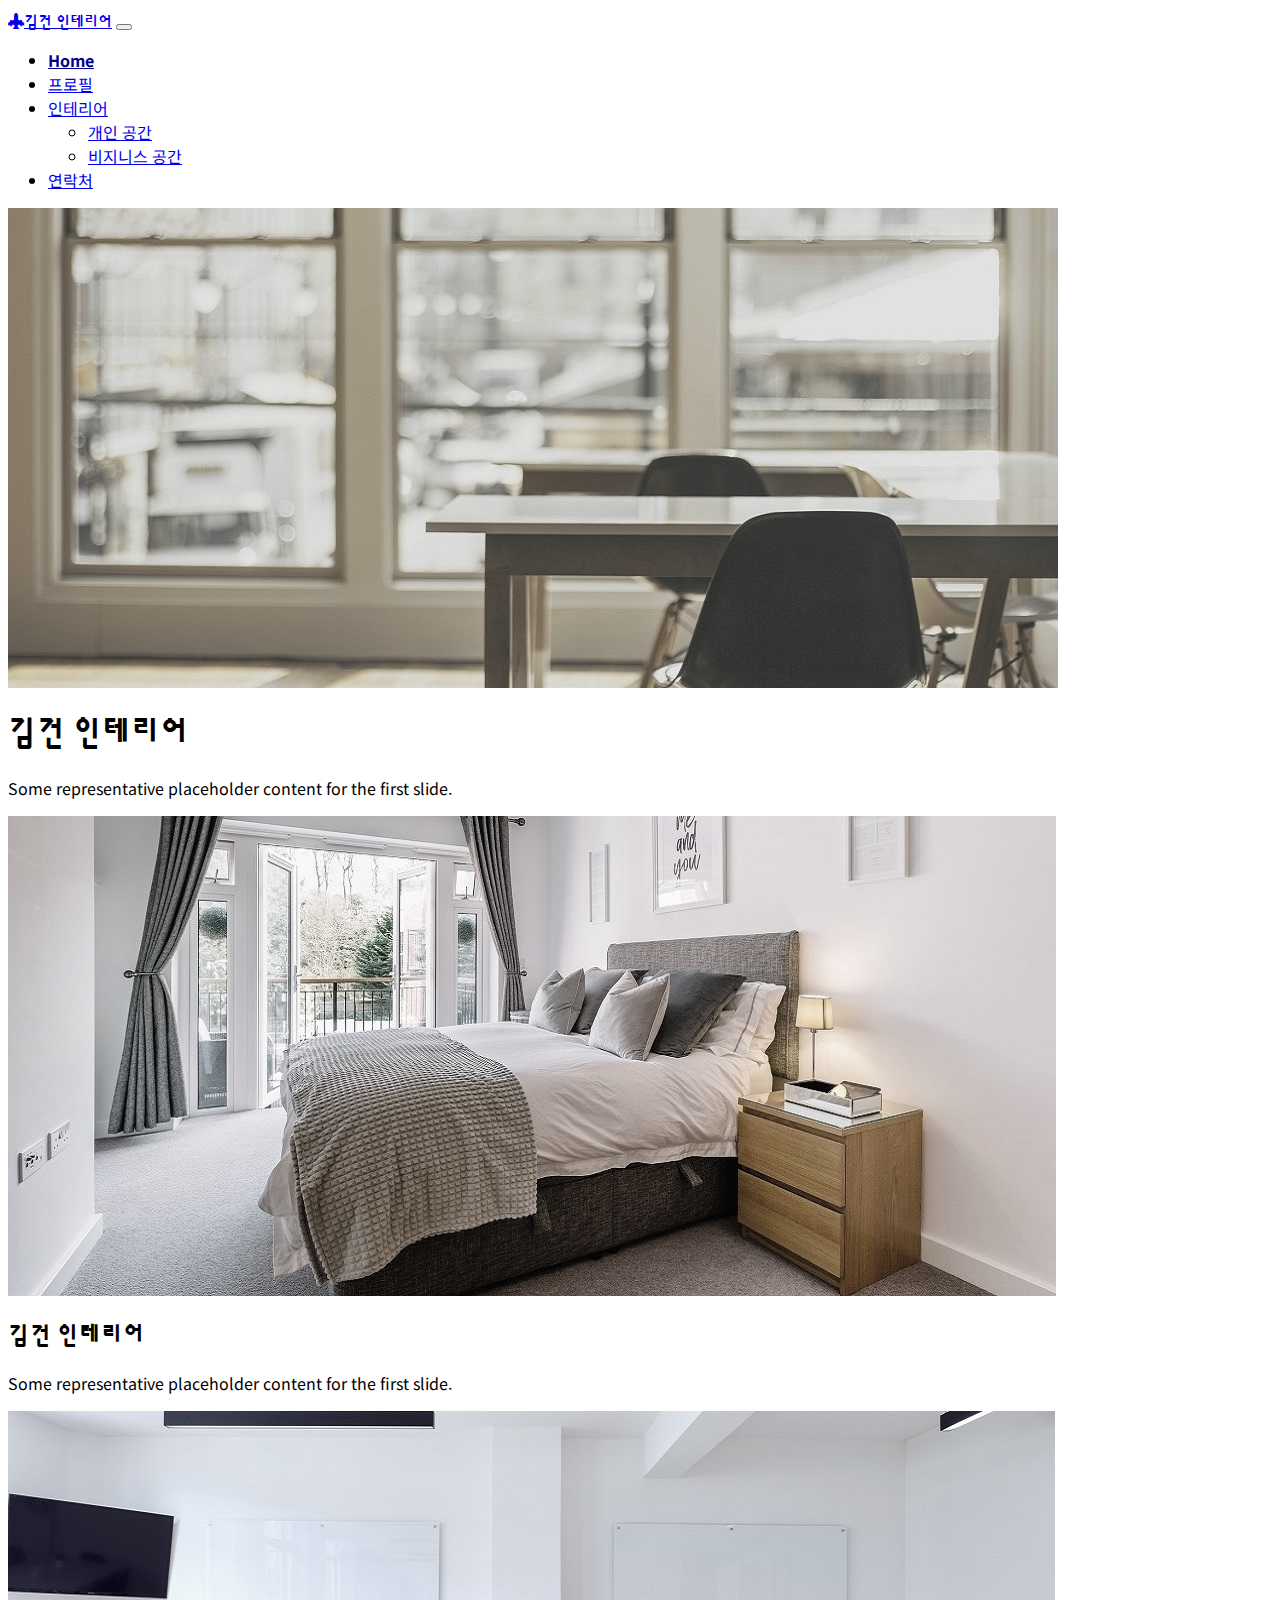
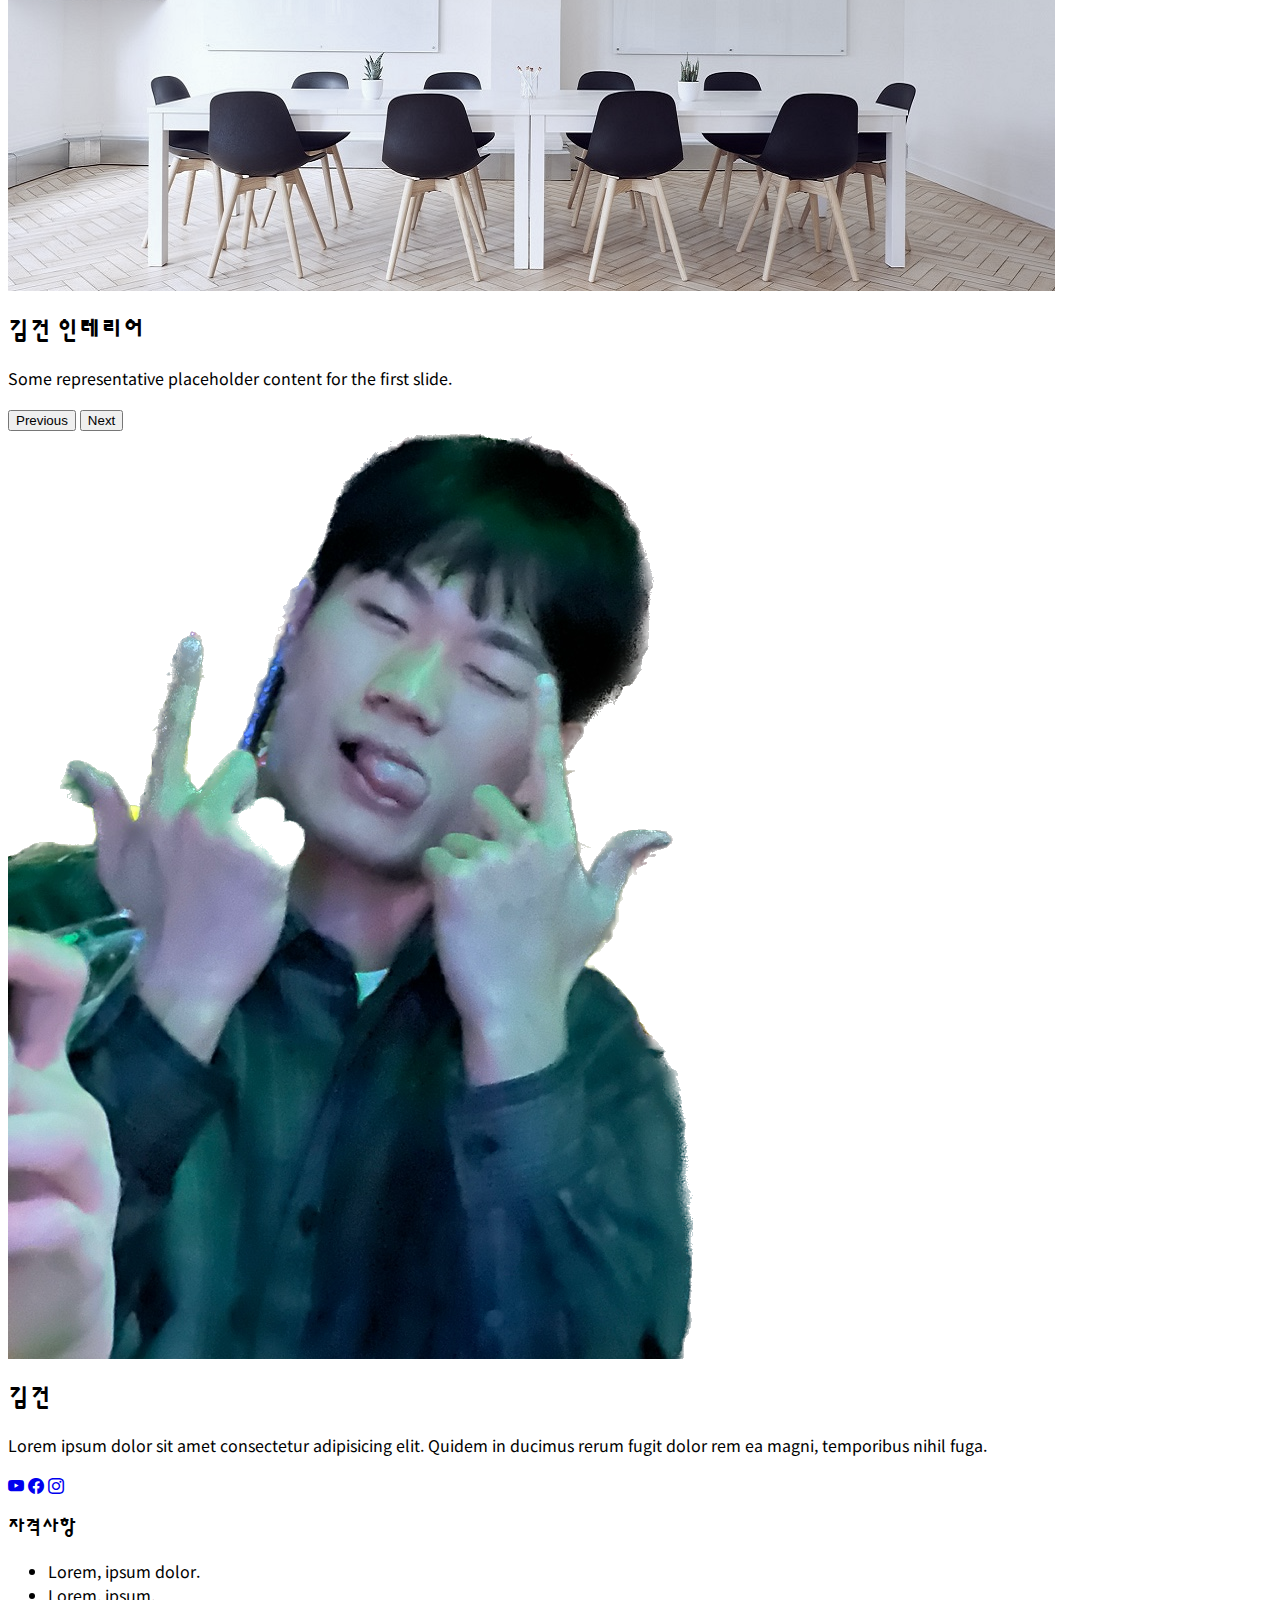
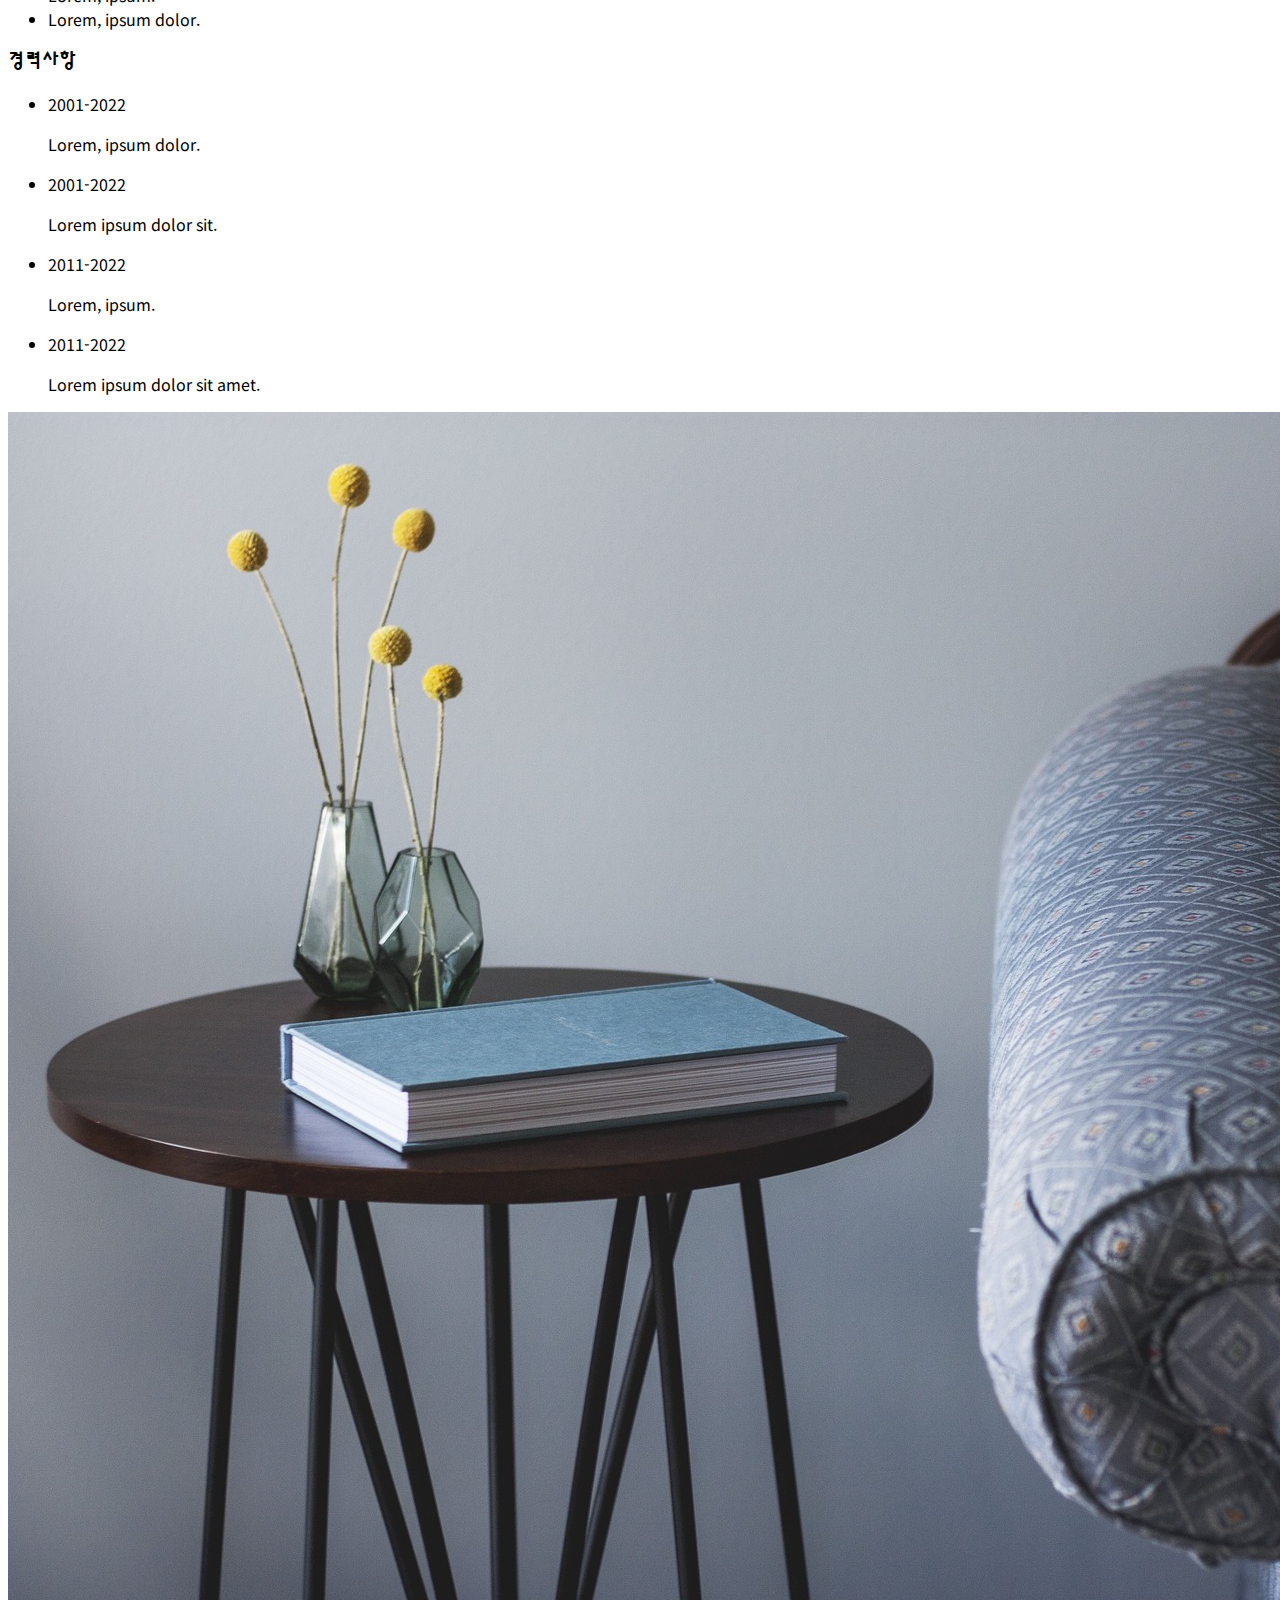
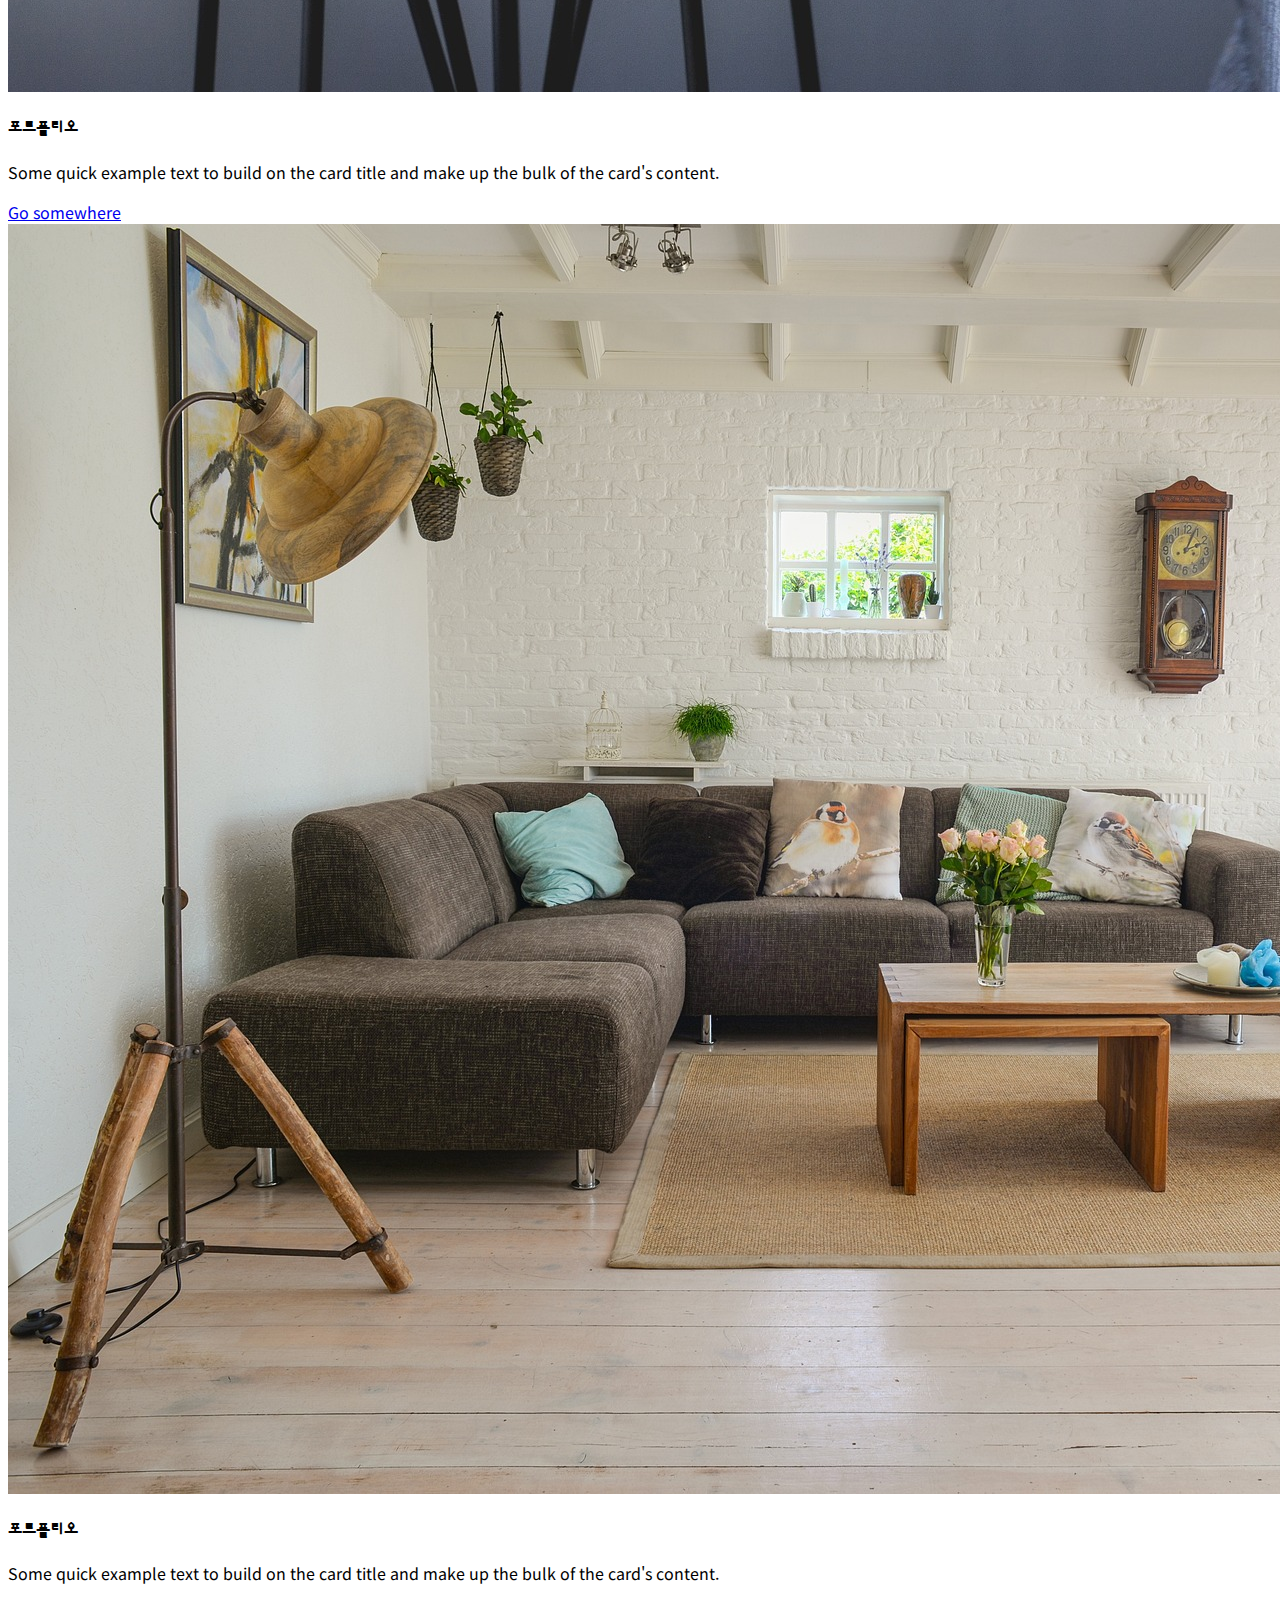
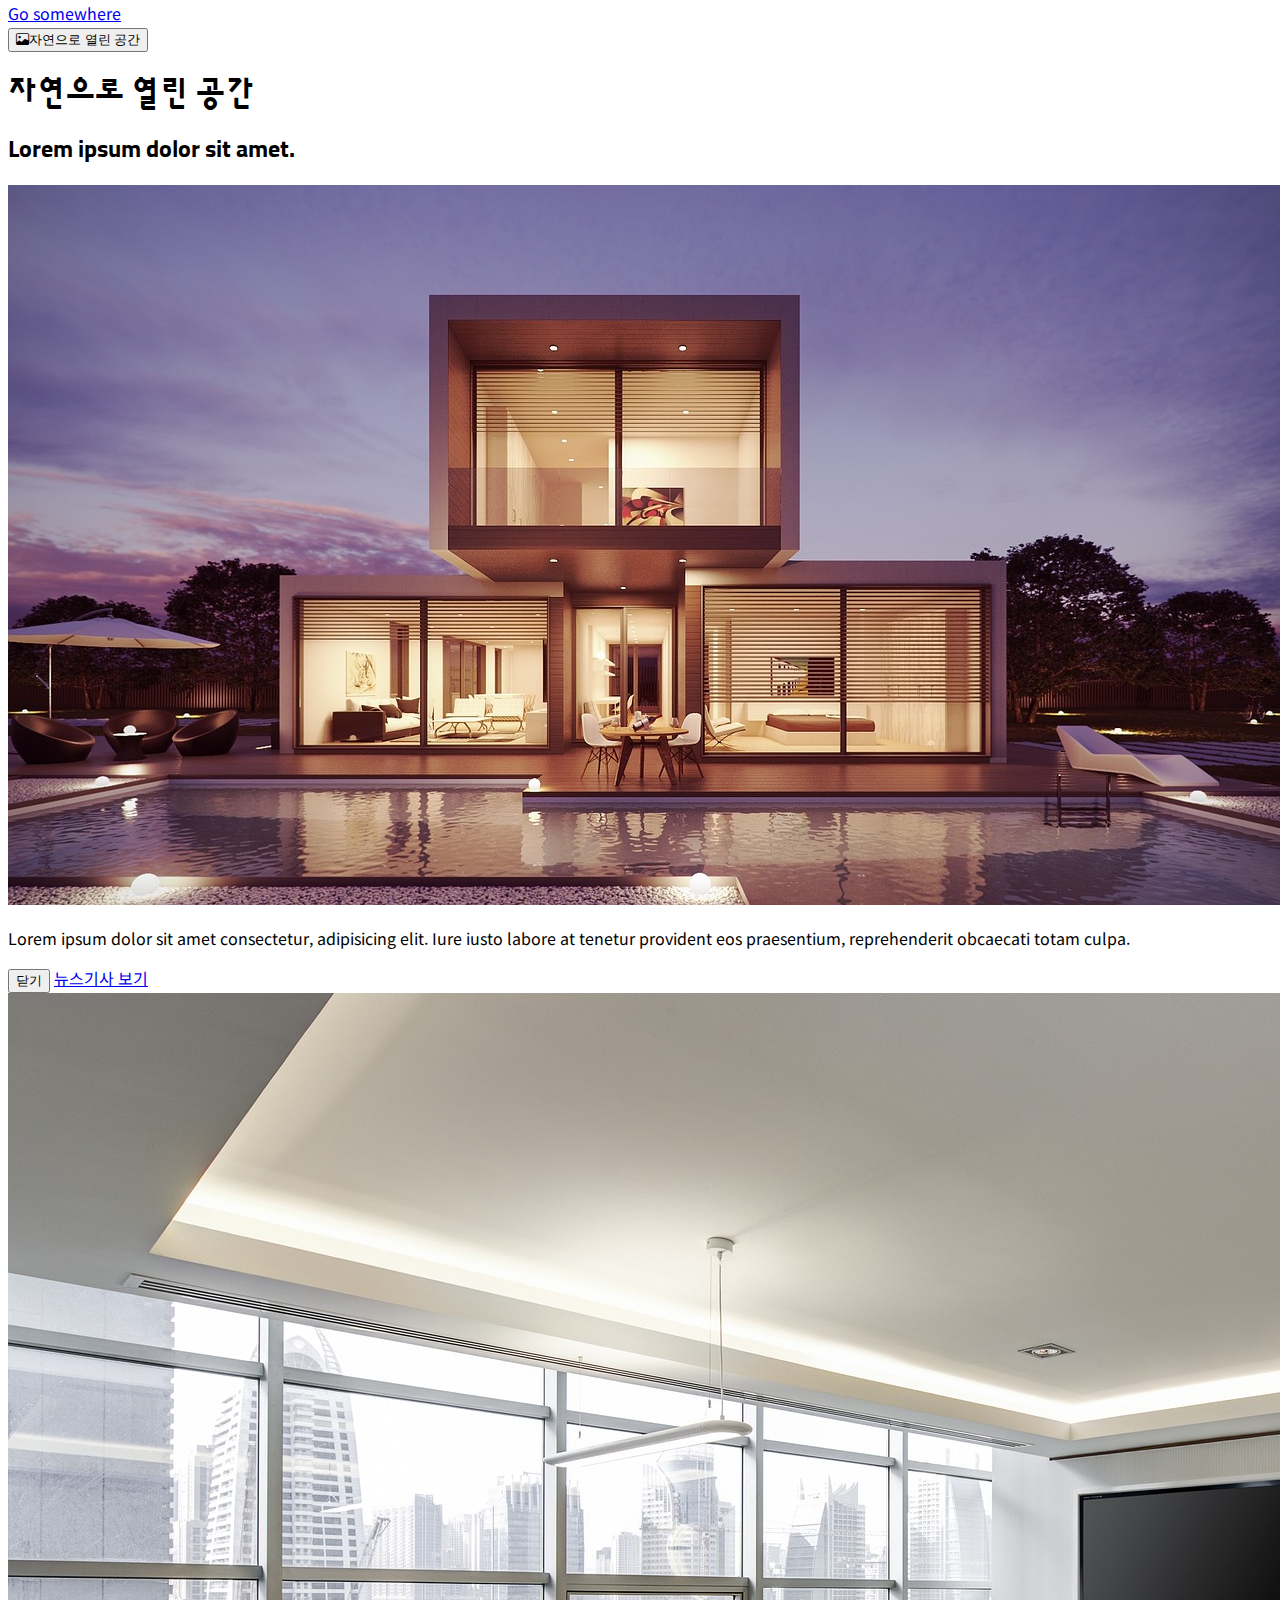
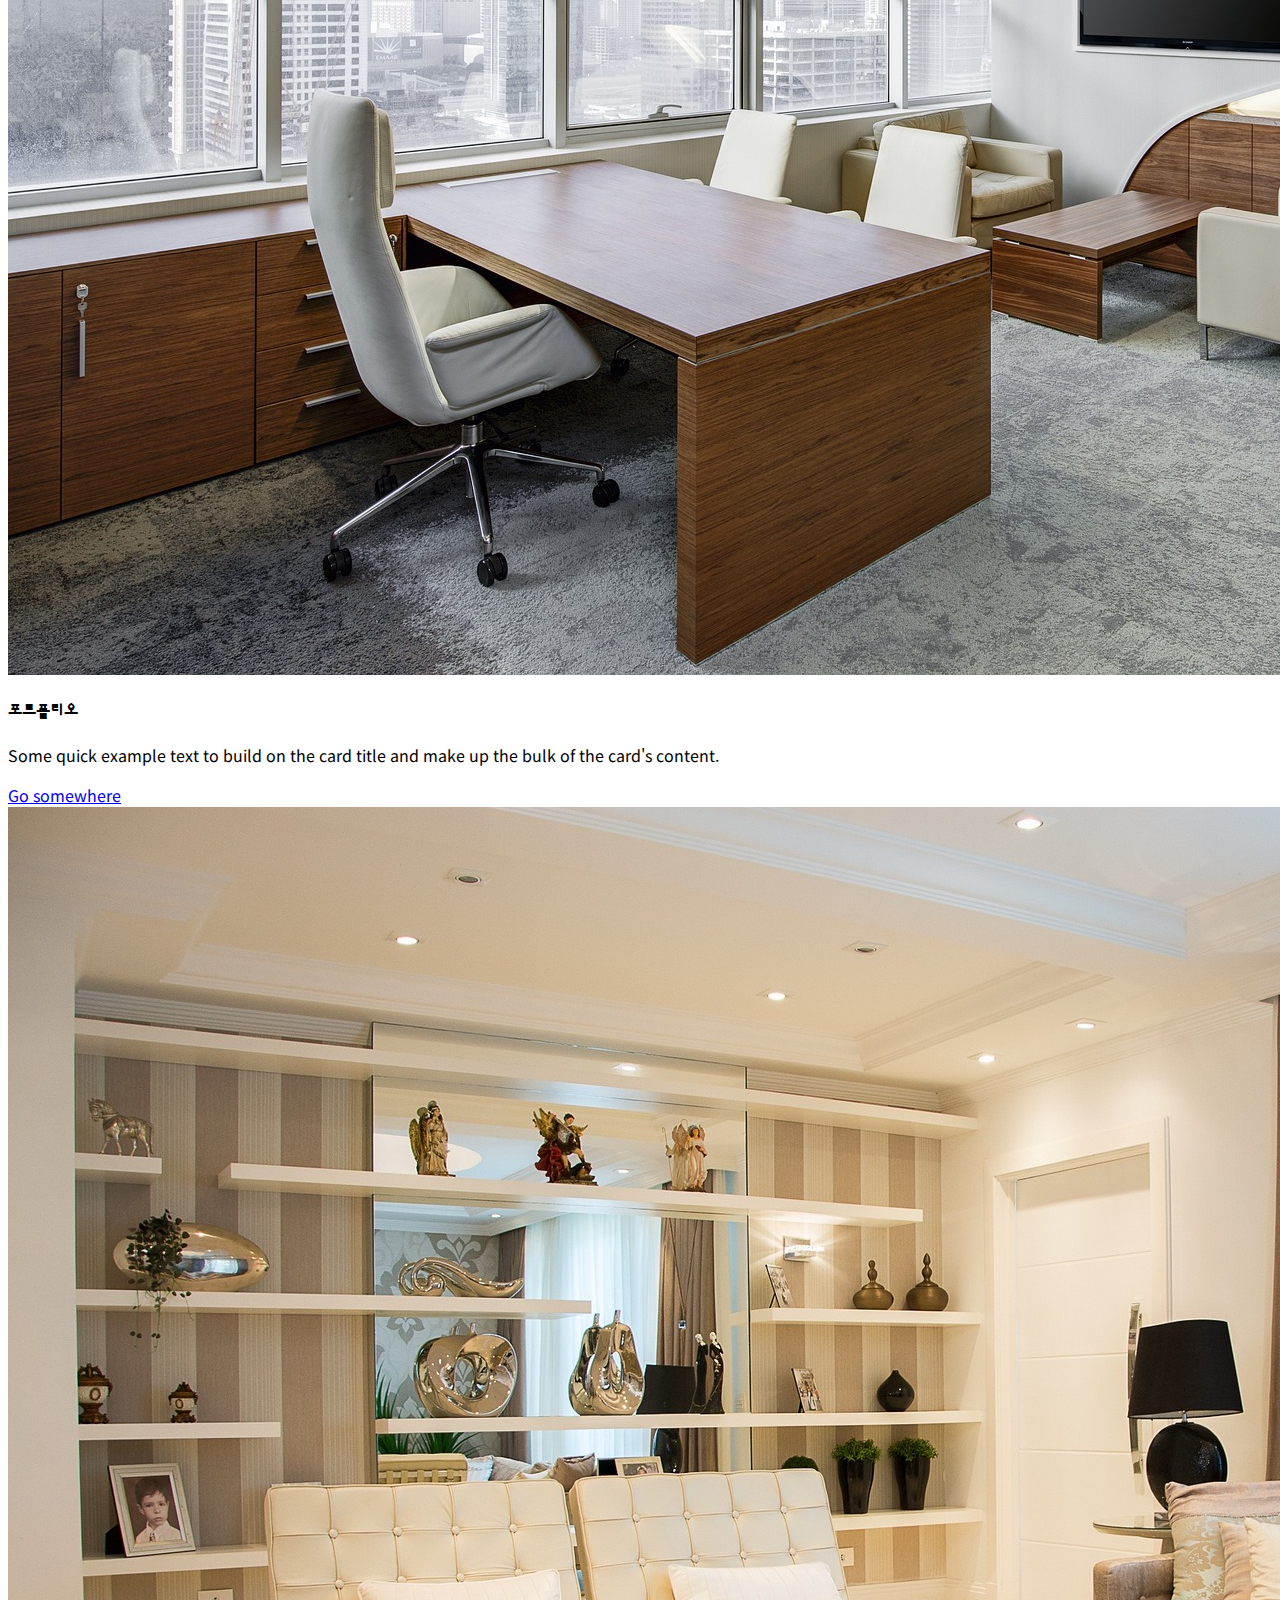
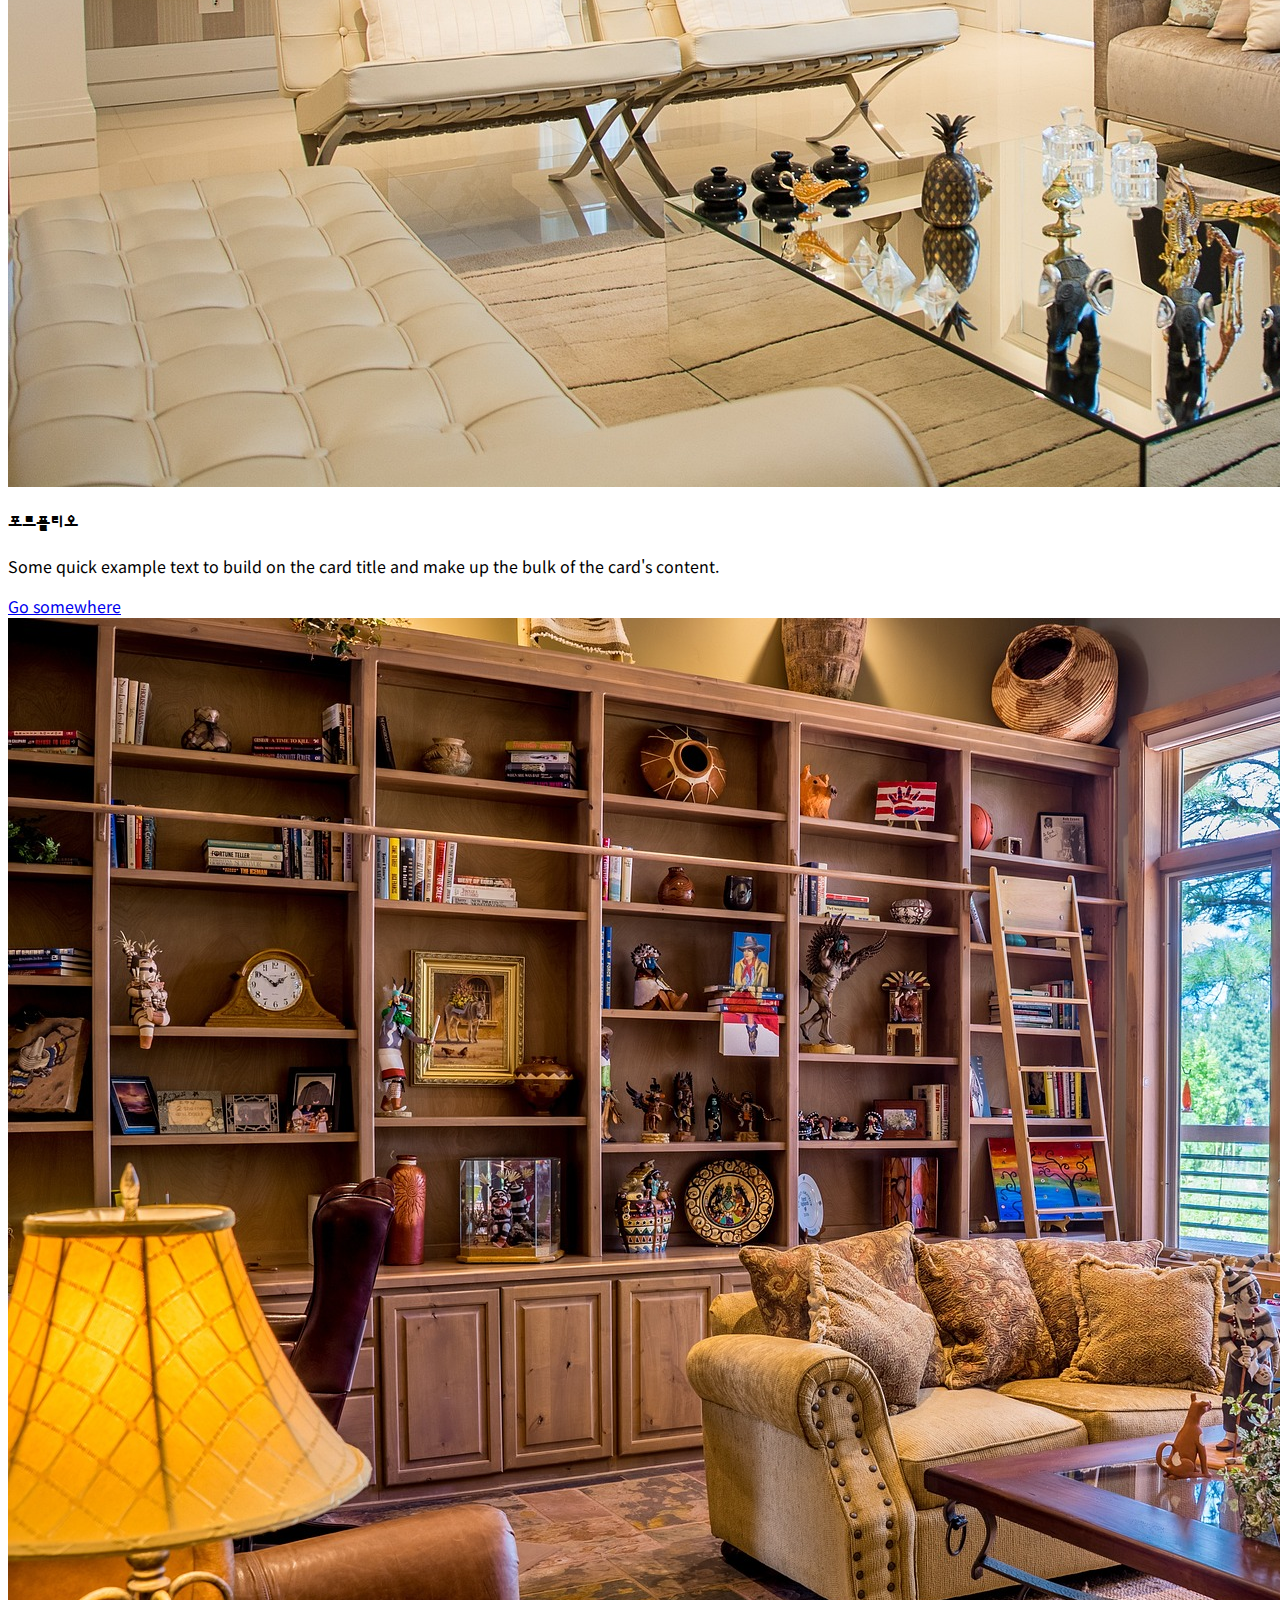
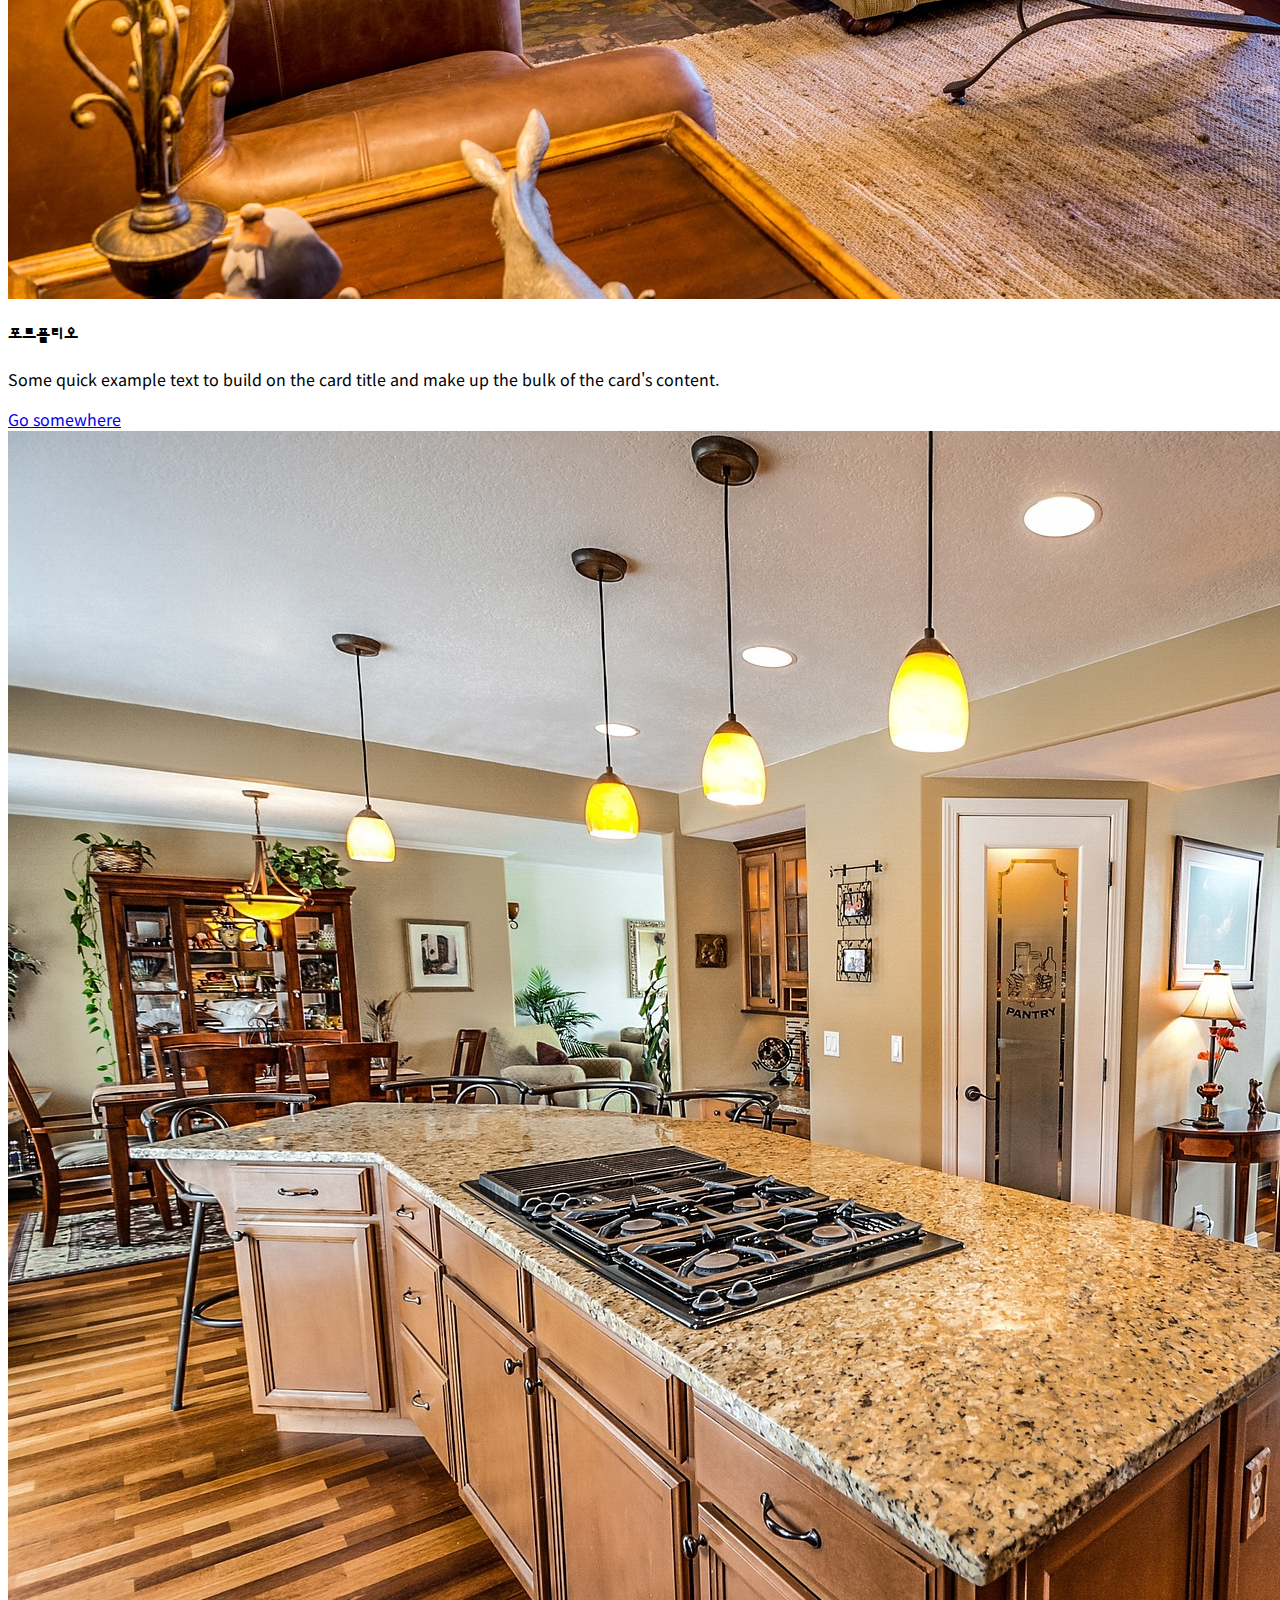
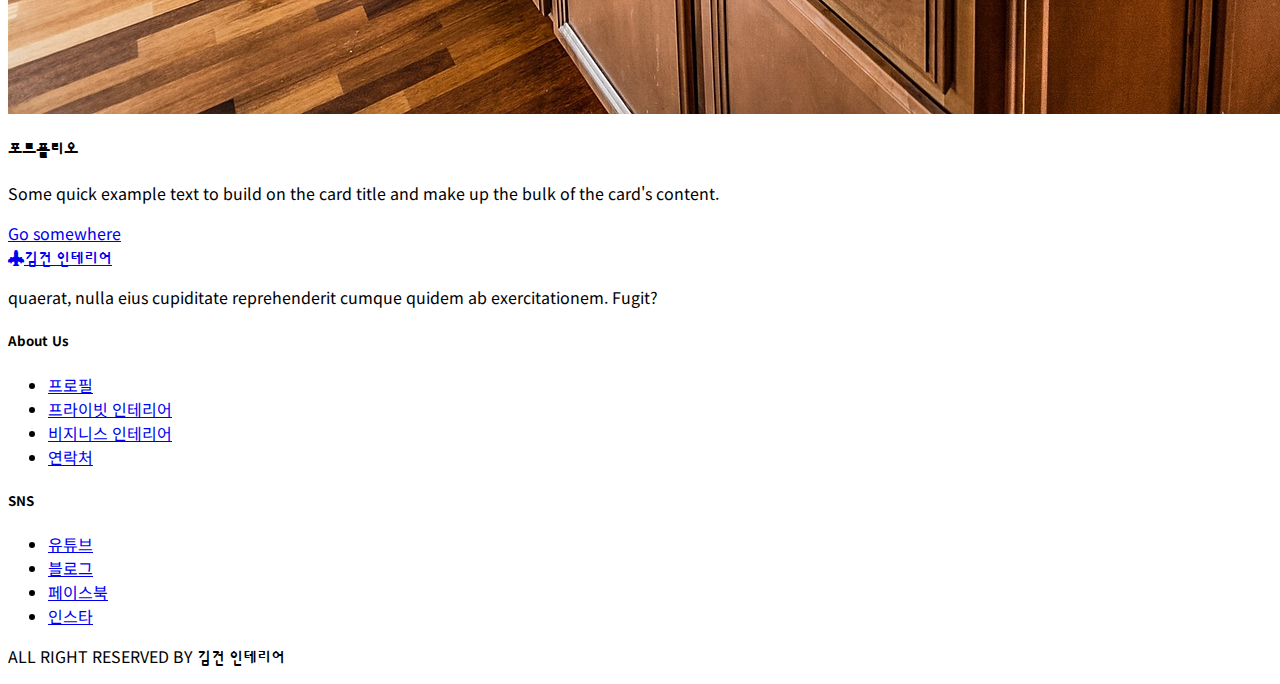
<file: index.html>
<!doctype html>
<html lang="ko">
  <head>
    <meta charset="utf-8">
    <meta name="viewport" content="width=device-width, initial-scale=1">
    <title>김건 인테리어</title>
    <link href="https://cdn.jsdelivr.net/npm/bootstrap@5.2.3/dist/css/bootstrap.min.css" rel="stylesheet" integrity="sha384-rbsA2VBKQhggwzxH7pPCaAqO46MgnOM80zW1RWuH61DGLwZJEdK2Kadq2F9CUG65" crossorigin="anonymous">
    <!-- css -->
    <link rel="stylesheet" href="style.css">
    <!-- 아이콘 -->
    <link rel="stylesheet" href="https://cdn.jsdelivr.net/npm/bootstrap-icons@1.10.2/font/bootstrap-icons.css">
    <!-- 폰트 -->
    <link rel="preconnect" href="https://fonts.googleapis.com"><link rel="preconnect" href="https://fonts.gstatic.com" crossorigin><link href="https://fonts.googleapis.com/css2?family=Noto+Sans+KR:wght@400;700&family=Sunflower:wght@700&display=swap" rel="stylesheet">
  </head>
  <body>
    <!-- 네비게이션 영역 시작 -->
    <nav class="navbar navbar-expand-md bg-light fixed-top">
        <div class="container-fluid">
          <a class="navbar-brand logo-font fs-3" href="index.html"><i class="bi bi-airplane-engines-fill me-2 text-info"></i>김건 인테리어</a>
          <button class="navbar-toggler" type="button" data-bs-toggle="collapse" data-bs-target="#menubar" aria-controls="menubar" aria-expanded="false" aria-label="Toggle navigation">
            <span class="navbar-toggler-icon"></span>
          </button>
          <div class="collapse navbar-collapse" id="menubar">
            <ul class="navbar-nav ms-auto mb-2 mb-md-0">
              <li class="nav-item">
                <a class="nav-link active" aria-current="page" href="index.html">Home</a>
              </li>
              <li class="nav-item">
                <a class="nav-link" href="profile.html">프로필</a>
              </li>
              <li class="nav-item dropdown">
                <a class="nav-link dropdown-toggle" href="#" role="button" data-bs-toggle="dropdown" aria-expanded="false">
                  인테리어
                </a>
                <ul class="dropdown-menu">
                  <li><a class="dropdown-item" href="private-interior.html">개인 공간</a></li>
                  <li><a class="dropdown-item" href="business-interior.html">비지니스 공간</a></li>
                </ul>
              </li>
              <li class="nav-item">
                <a class="nav-link" href="contact.html">연락처</a>
              </li>
            </ul>
          </div>
        </div>
      </nav>
    <!-- 네비게이션 영역 끝 -->
    
    <!-- 헤더 영영 시작 -->
    <header>
        <div id="headerCarousel" class="carousel slide" data-bs-ride="carousel">
            <div class="carousel-inner">
              <div class="carousel-item active">
                <img src="image/8.jpg" class="d-block w-100" alt="...">
                <div class="carousel-caption text-md-start">
                    <h1 class="d-block">김건 인테리어</h1>
                    <p class="d-none d-sm-block">Some representative placeholder content for the first slide.</p>
                </div>
              </div>
              <div class="carousel-item">
                <img src="image/9.jpg" class="d-block w-100" alt="...">
                <div class="carousel-caption">
                    <h2 class="d-block">김건 인테리어</h2>
                    <p class="d-none d-sm-block">Some representative placeholder content for the first slide.</p>
                </div>
              </div>
              <div class="carousel-item">
                <img src="image/10.jpg" class="d-block w-100" alt="...">
                <div class="carousel-caption">
                    <h2 class="d-block">김건 인테리어</h2>
                    <p class="d-none d-sm-block">Some representative placeholder content for the first slide.</p>
                </div>
              </div>
            </div>
            <button class="carousel-control-prev" type="button" data-bs-target="#headerCarousel" data-bs-slide="prev">
              <span class="carousel-control-prev-icon" aria-hidden="true"></span>
              <span class="visually-hidden">Previous</span>
            </button>
            <button class="carousel-control-next" type="button" data-bs-target="#headerCarousel" data-bs-slide="next">
              <span class="carousel-control-next-icon" aria-hidden="true"></span>
              <span class="visually-hidden">Next</span>
            </button>
          </div>
    </header>
    <!-- 헤더 영영 끝 -->
    
    <!-- 카드에는 기본적으로 x축 패딩이 3정도 들어가 있음 -->
    <!-- 메인 섹션 시작 -->
    <main class="container my-5">
        <div class="row">
            <!-- 프로필 바 섹션 시작 -->
            <section class="col-md-5 col-lg-3">
                <div class="text-bg-dark text-center my-3 p-4">
                    <img src="image/model.png" alt="프로필" class="img-fluid rounded-circle p-4">
                    <h2 class="fs-4 py-3">김건</h2>
                    <p>Lorem ipsum dolor sit amet consectetur adipisicing elit. Quidem in ducimus rerum fugit dolor rem ea magni, temporibus nihil fuga.</p>
                    <div class="d-flex justify-content-evenly fs-4 py-3">
                        <a href="#" class="link-danger" aria-label="youtube"><i class="bi bi-youtube"></i></a>
                        <a href="#" class="link-primary" aria-label="facebook"><i class="bi bi-facebook"></i></a>
                        <a href="https://www.instagram.com/geouuuunn/?next=%2F" target="_blank" class="link-warning" aria-label="instagram"><i class="bi bi-instagram"></i></a>
                    </div>
                </div>

                <div class="card text-bg-dark text-center">
                    <div class="card-header">
                        <h3 class="m-1 fs-5">자격사항</h3>
                    </div>
                    <ul class="list-group list-group-flush">
                        <li class="list-group-item">Lorem, ipsum dolor.</li>
                        <li class="list-group-item">Lorem, ipsum.</li>
                        <li class="list-group-item">Lorem, ipsum dolor.</li>
                    </ul>
                </div>
                
                <div class="card text-bg-dark text-center mt-3">
                    <div class="card-header">
                        <h3 class="m-1 fs-5">경력사항</h3>
                    </div>
                    <ul class="list-group list-group-flush">
                        <li class="list-group-item">
                            <p class="m-1 fw-bold">2001-2022</p>
                            <p class="m-1 text-muted">Lorem, ipsum dolor.</p>
                        </li>
                        <li class="list-group-item">
                            <p class="m-1 fw-bold">2001-2022</p>
                            <p class="m-1 text-muted">Lorem ipsum dolor sit.</p>
                        </li>
                        <li class="list-group-item">
                            <p class="m-1 fw-bold">2011-2022</p>
                            <p class="m-1 text-muted">Lorem, ipsum.</p>
                        </li>
                        <li class="list-group-item">
                            <p class="m-1 fw-bold">2011-2022</p>
                            <p class="m-1 text-muted">Lorem ipsum dolor sit amet.</p>
                        </li>
                    </ul>
                </div>
            </section>
            <!-- 프로필 바 섹션 끝 -->
            <!-- 포트폴리오 섹션 시작 -->
            <section class="col-md-7 col-lg-9">
                <div class="row">
                    <div class="col-lg-6 my-3">
                        <div class="card">
                            <div class="overflow-hidden">
                                <img src="image/1.jpg" class="card-img-top" alt="portfolio">
                            </div>
                            
                            <div class="card-body">
                              <h4 class="card-title">포트폴리오</h4>
                              <p class="card-text">Some quick example text to build on the card title and make up the bulk of the card's content.</p>
                              <a href="#" class="btn btn-outline-dark btn-sm">Go somewhere</a>
                            </div>
                          </div>
                    </div>
                    <div class="col-lg-6 my-3">
                        <div class="card">
                            <div class="overflow-hidden">
                                <img src="image/2.jpg" class="card-img-top" alt="portfolio">
                            </div>
                            
                            <div class="card-body">
                              <h4 class="card-title">포트폴리오</h4>
                              <p class="card-text">Some quick example text to build on the card title and make up the bulk of the card's content.</p>
                              <a href="#" class="btn btn-outline-dark btn-sm">Go somewhere</a>
                            </div>
                          </div>
                    </div>

                    <!-- 배너 -->
                    <div class="col-12 my-3 text-center">
                        <div class="card bg-dark banner p-3">
                            <div class="card-body">
                                <!-- Button trigger modal -->
                                <button type="button" class="btn btn-outline-light rounded-pill px-4" data-bs-toggle="modal" data-bs-target="#portfolioModal">
                                    <i class="bi bi-image me-2"></i>자연으로 열린 공간
                                </button>
                                
                                <!-- Modal -->
                                <div class="modal fade" id="portfolioModal" tabindex="-1" data-bs-backdrop="static" aria-labelledby="exampleModalLabel" aria-hidden="true">
                                    <div class="modal-dialog">
                                    <div class="modal-content">
                                        <div class="modal-header">
                                        <h1 class="modal-title fs-4" id="portfolioModalLabel">자연으로 열린 공간</h1>
                                        </div>
                                        <div class="modal-body">
                                        <h2 class="fs-4">Lorem ipsum dolor sit amet.</h2>
                                        <img src="image/7.jpg" alt="" class="img-fluid">
                                        <p class="mt-3">Lorem ipsum dolor sit amet consectetur, adipisicing elit. Iure iusto labore at tenetur provident eos praesentium, reprehenderit obcaecati totam culpa.</p>
                                        </div>
                                        <div class="modal-footer">
                                        <button type="button" class="btn btn-outline-dark btn-sm" data-bs-dismiss="modal">닫기</button>
                                        <a href="#" class="btn btn-outline-dark btn-sm">뉴스기사 보기</a>
                                        </div>
                                    </div>
                                    </div>
                                </div>
                            </div>
                        </div>

                    </div>


                    <!-- 배너 -->
                    <div class="col-lg-6 my-3">
                        <div class="card">
                            <div class="overflow-hidden">
                                <img src="image/3.jpg" class="card-img-top" alt="portfolio">
                            </div>
                            
                            <div class="card-body">
                              <h4 class="card-title">포트폴리오</h4>
                              <p class="card-text">Some quick example text to build on the card title and make up the bulk of the card's content.</p>
                              <a href="#" class="btn btn-outline-dark btn-sm">Go somewhere</a>
                            </div>
                          </div>
                    </div>
                    <div class="col-lg-6 my-3">
                        <div class="card">
                            <div class="overflow-hidden">
                                <img src="image/4.jpg" class="card-img-top" alt="portfolio">
                            </div>
                            
                            <div class="card-body">
                              <h4 class="card-title">포트폴리오</h4>
                              <p class="card-text">Some quick example text to build on the card title and make up the bulk of the card's content.</p>
                              <a href="#" class="btn btn-outline-dark btn-sm">Go somewhere</a>
                            </div>
                          </div>
                    </div>
                    <div class="col-lg-6 my-3">
                        <div class="card">
                            <div class="overflow-hidden">
                                <img src="image/5.jpg" class="card-img-top" alt="portfolio">
                            </div>
                            
                            <div class="card-body">
                              <h4 class="card-title">포트폴리오</h4>
                              <p class="card-text">Some quick example text to build on the card title and make up the bulk of the card's content.</p>
                              <a href="#" class="btn btn-outline-dark btn-sm">Go somewhere</a>
                            </div>
                          </div>
                    </div>
                    <div class="col-lg-6 my-3">
                        <div class="card">
                            <div class="overflow-hidden">
                                <img src="image/6.jpg" class="card-img-top" alt="portfolio">
                            </div>
                            
                            <div class="card-body">
                              <h4 class="card-title">포트폴리오</h4>
                              <p class="card-text">Some quick example text to build on the card title and make up the bulk of the card's content.</p>
                              <a href="#" class="btn btn-outline-dark btn-sm">Go somewhere</a>
                            </div>
                        </div>
                    </div>
                </div>
            </section>
            <!-- 포트폴리오 섹션 끝 -->
            
        </div>
    </main>
    <!-- 메인 섹션 끝 -->

    <!-- 풋터 섹션 시작 -->
    <footer class="text-bg-dark text-center py-3">
        <div class="container justify-content-evenly">
            <div class="row">
                <div class="col-md-4">
                    <div class="my-3">
                        <a href="index.html" class="logo-font text-decoration-none text-light fs-4"><i class="bi bi-airplane-engines-fill me-2 text-info"></i>김건 인테리어</a>
                    </div>
                    <p class="px-3">quaerat, nulla eius cupiditate reprehenderit cumque quidem ab exercitationem. Fugit?</p>
                </div>
                <div class="col-md-4">
                    <h5 class="my-3 fw-bold">About Us</h5>
                    <ul class="list-unstyled">
                        <li><a href="profile.html" class="text-decoration-none text-light">프로필</a></li>
                        <li><a href="private-interior.html" class="text-decoration-none text-light">프라이빗 인테리어</a></li>
                        <li><a href="business-interior.hteml" class="text-decoration-none text-light">비지니스 인테리어</a></li>
                        <li><a href="contact.html" class="text-decoration-none text-light">연락처</a></li>
                    </ul>
                </div>
                <div class="col-md-4">
                    <h5 class="my-3 fw-bold">SNS</h5>
                    <ul class="list-unstyled">
                        <li><a href="#" class="text-decoration-none text-light">유튜브</a></li>
                        <li><a href="#" class="text-decoration-none text-light">블로그</a></li>
                        <li><a href="#" class="text-decoration-none text-light">페이스북</a></li>
                        <li><a href="https://www.instagram.com/geouuuunn/?next=%2F" target="_blank" class="text-decoration-none text-light">인스타</a></li>
                    </ul>
                </div>
                <p class="my-3">ALL RIGHT RESERVED BY <span class="text-info logo-font">김건 인테리어</span> </p>

            </div>
        </div>
    </footer>
    <!-- 풋터 섹션 끝 -->
    <script src="https://cdn.jsdelivr.net/npm/bootstrap@5.2.3/dist/js/bootstrap.bundle.min.js" integrity="sha384-kenU1KFdBIe4zVF0s0G1M5b4hcpxyD9F7jL+jjXkk+Q2h455rYXK/7HAuoJl+0I4" crossorigin="anonymous"></script>
  </body>
</html>
</file>
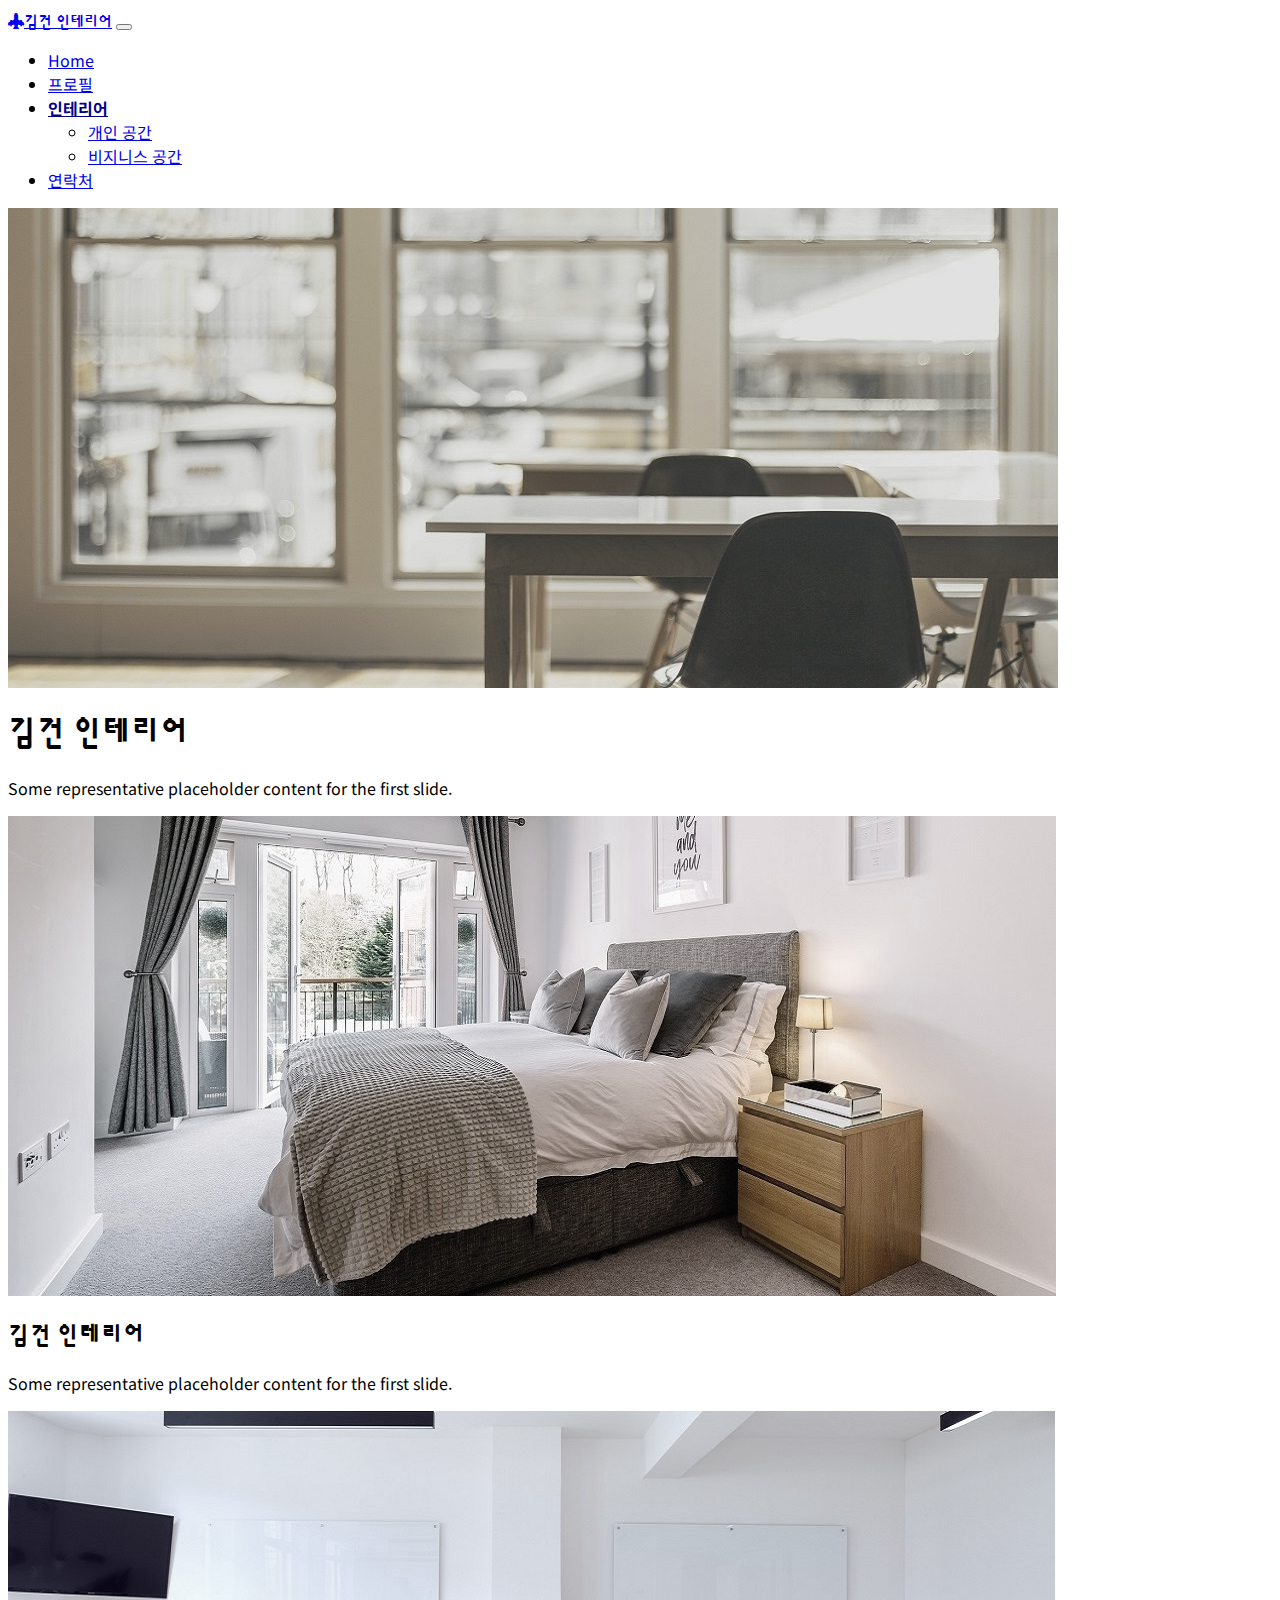
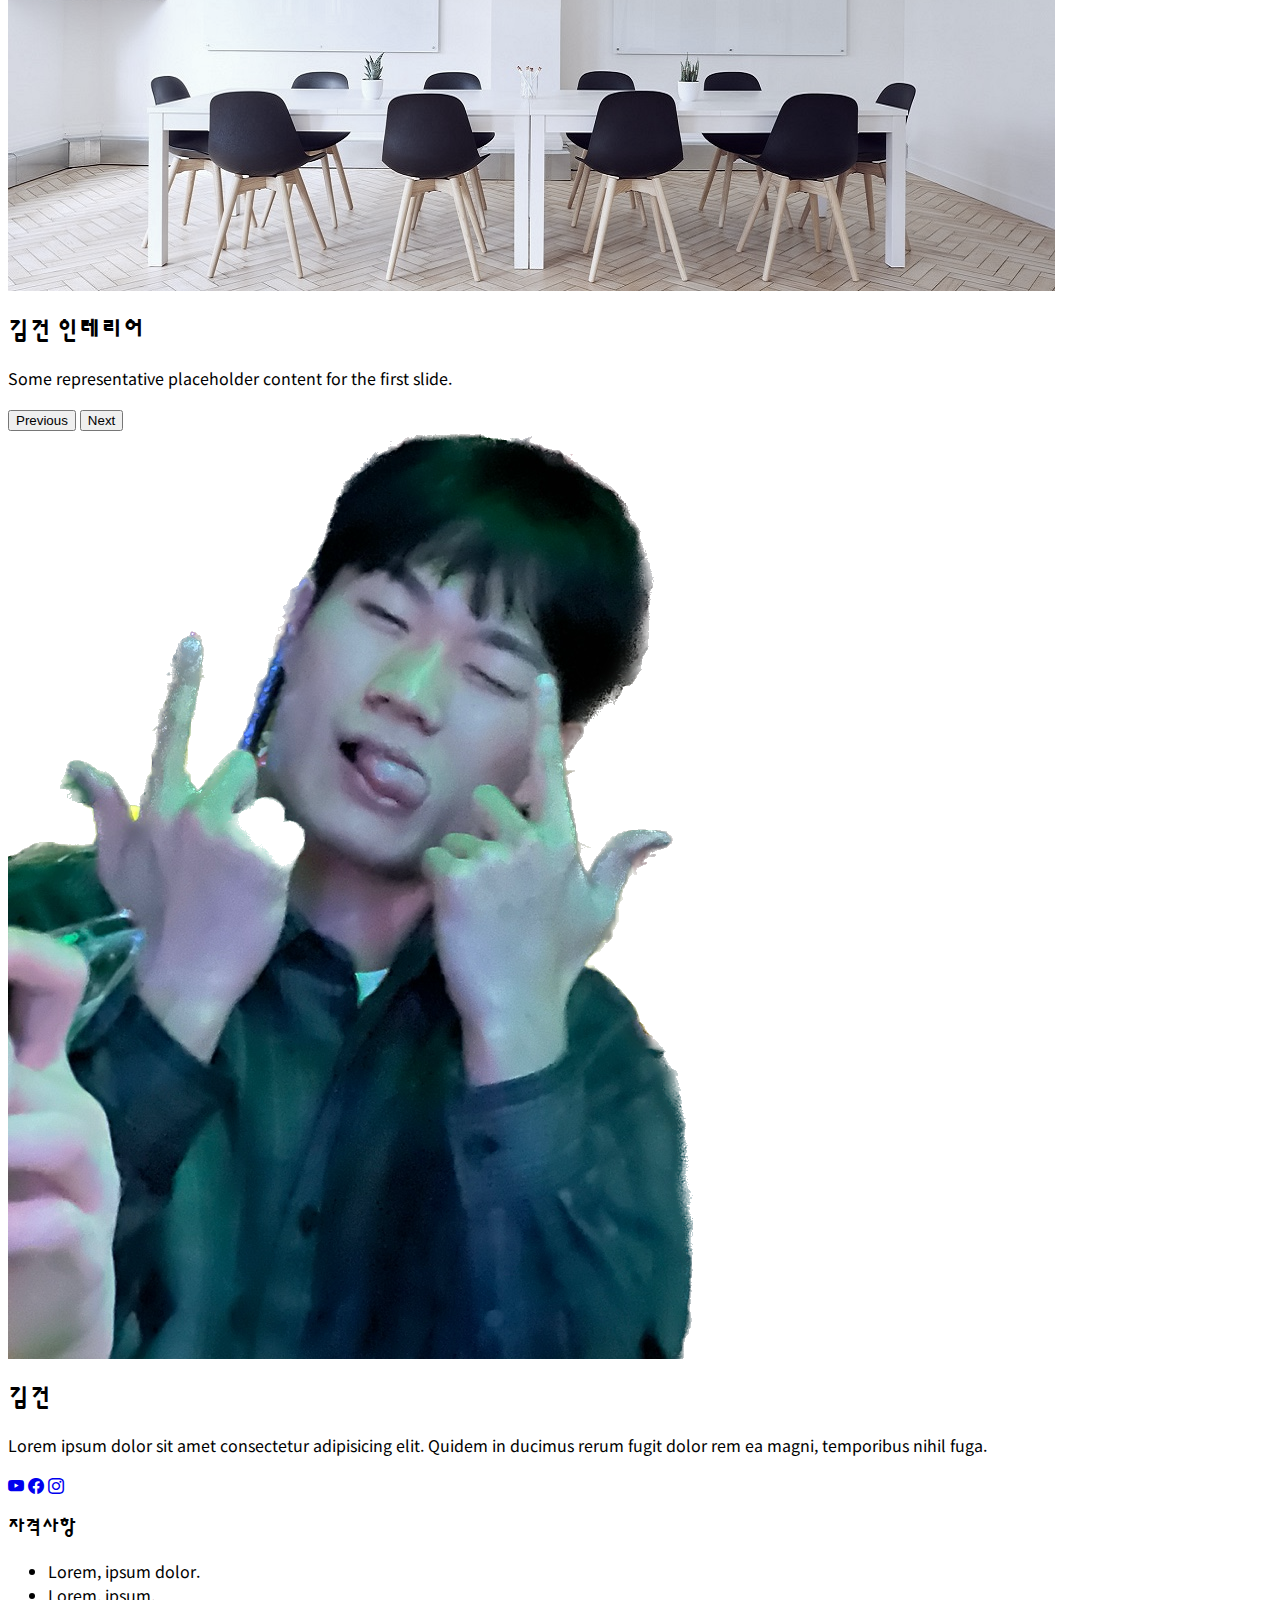
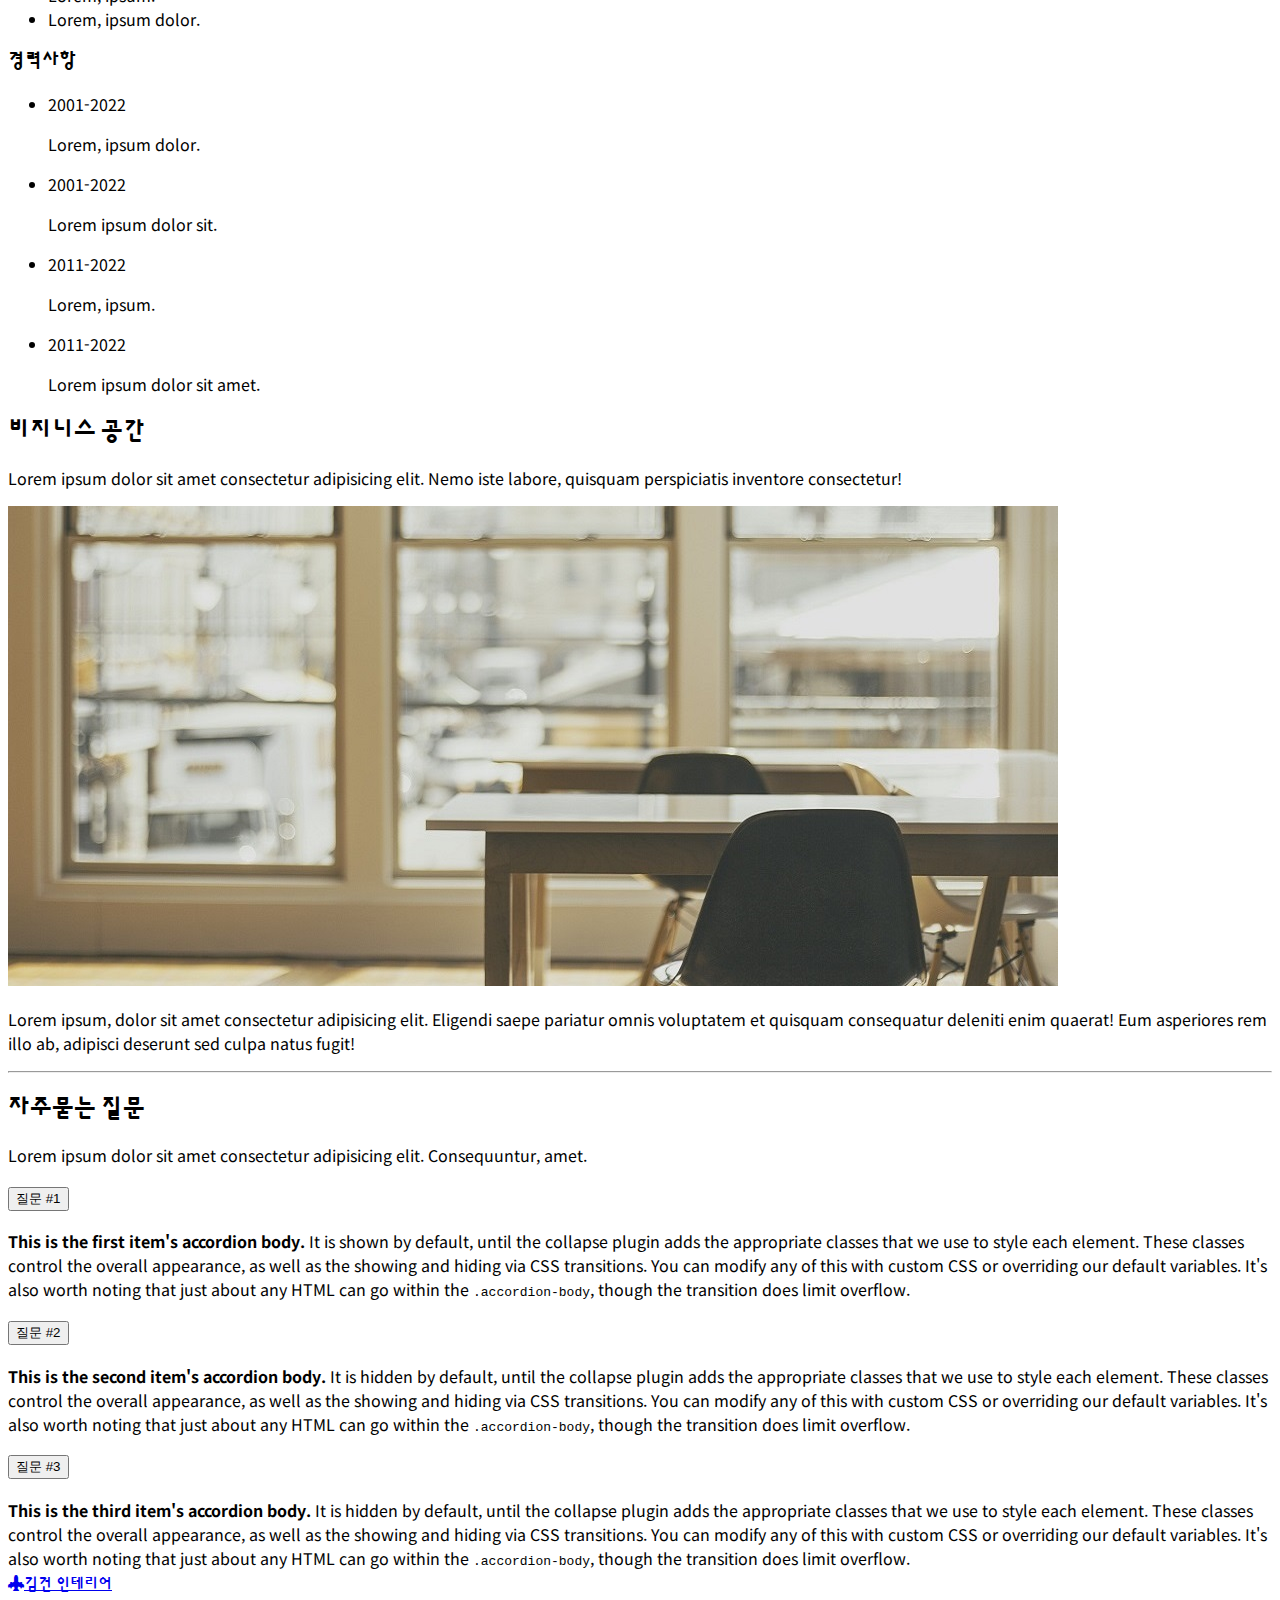
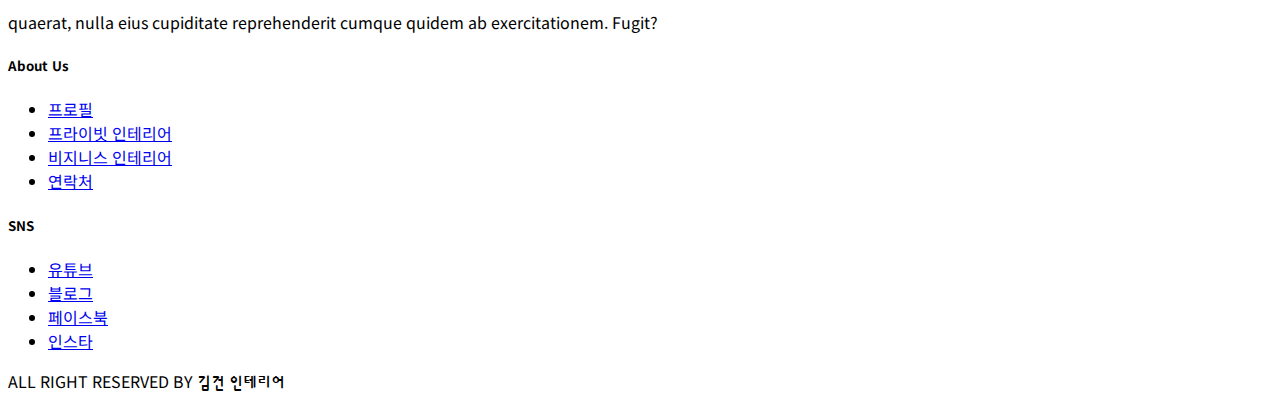
<file: business-interior.html>
<!doctype html>
<html lang="ko">
  <head>
    <meta charset="utf-8">
    <meta name="viewport" content="width=device-width, initial-scale=1">
    <title>김건 인테리어</title>
    <link href="https://cdn.jsdelivr.net/npm/bootstrap@5.2.3/dist/css/bootstrap.min.css" rel="stylesheet" integrity="sha384-rbsA2VBKQhggwzxH7pPCaAqO46MgnOM80zW1RWuH61DGLwZJEdK2Kadq2F9CUG65" crossorigin="anonymous">
    <!-- css -->
    <link rel="stylesheet" href="style.css">
    <!-- 아이콘 -->
    <link rel="stylesheet" href="https://cdn.jsdelivr.net/npm/bootstrap-icons@1.10.2/font/bootstrap-icons.css">
    <!-- 폰트 -->
    <link rel="preconnect" href="https://fonts.googleapis.com"><link rel="preconnect" href="https://fonts.gstatic.com" crossorigin><link href="https://fonts.googleapis.com/css2?family=Noto+Sans+KR:wght@400;700&family=Sunflower:wght@700&display=swap" rel="stylesheet">
</head>
  <body>
    <!-- 네비게이션 영역 시작 -->
    <nav class="navbar navbar-expand-md bg-light fixed-top">
        <div class="container-fluid">
          <a class="navbar-brand logo-font fs-3" href="index.html"><i class="bi bi-airplane-engines-fill me-2 text-info"></i>김건 인테리어</a>
          <button class="navbar-toggler" type="button" data-bs-toggle="collapse" data-bs-target="#menubar" aria-controls="menubar" aria-expanded="false" aria-label="Toggle navigation">
            <span class="navbar-toggler-icon"></span>
          </button>
          <div class="collapse navbar-collapse" id="menubar">
            <ul class="navbar-nav ms-auto mb-2 mb-md-0">
              <li class="nav-item">
                <a class="nav-link" href="index.html">Home</a>
              </li>
              <li class="nav-item">
                <a class="nav-link" href="profile.html">프로필</a>
              </li>
              <li class="nav-item dropdown">
                <a class="nav-link dropdown-toggle active" href="#" role="button" data-bs-toggle="dropdown" aria-expanded="false">
                  인테리어
                </a>
                <ul class="dropdown-menu">
                  <li><a class="dropdown-item" href="private-interior.html">개인 공간</a></li>
                  <li><a class="dropdown-item active" aria-current="page" href="business-interior.html">비지니스 공간</a></li>
                </ul>
              </li>
              <li class="nav-item">
                <a class="nav-link" href="contact.html">연락처</a>
              </li>
            </ul>
          </div>
        </div>
      </nav>
    <!-- 네비게이션 영역 끝 -->
    
    <!-- 헤더 영영 시작 -->
    <header>
        <div id="headerCarousel" class="carousel slide" data-bs-ride="carousel">
            <div class="carousel-inner">
              <div class="carousel-item active">
                <img src="image/8.jpg" class="d-block w-100" alt="...">
                <div class="carousel-caption text-md-start">
                    <h1 class="d-block">김건 인테리어</h1>
                    <p class="d-none d-sm-block">Some representative placeholder content for the first slide.</p>
                </div>
              </div>
              <div class="carousel-item">
                <img src="image/9.jpg" class="d-block w-100" alt="...">
                <div class="carousel-caption">
                    <h2 class="d-block">김건 인테리어</h2>
                    <p class="d-none d-sm-block">Some representative placeholder content for the first slide.</p>
                </div>
              </div>
              <div class="carousel-item">
                <img src="image/10.jpg" class="d-block w-100" alt="...">
                <div class="carousel-caption">
                    <h2 class="d-block">김건 인테리어</h2>
                    <p class="d-none d-sm-block">Some representative placeholder content for the first slide.</p>
                </div>
              </div>
            </div>
            <button class="carousel-control-prev" type="button" data-bs-target="#headerCarousel" data-bs-slide="prev">
              <span class="carousel-control-prev-icon" aria-hidden="true"></span>
              <span class="visually-hidden">Previous</span>
            </button>
            <button class="carousel-control-next" type="button" data-bs-target="#headerCarousel" data-bs-slide="next">
              <span class="carousel-control-next-icon" aria-hidden="true"></span>
              <span class="visually-hidden">Next</span>
            </button>
          </div>
    </header>
    <!-- 헤더 영영 끝 -->
    
    <!-- 카드에는 기본적으로 x축 패딩이 3정도 들어가 있음 -->
    <!-- 메인 섹션 시작 -->
    <main class="container my-5">
        <div class="row">
            <!-- 프로필 바 섹션 시작 -->
            <section class="col-md-5 col-lg-3 order-2 order-md-1">
                <div class="text-bg-dark text-center my-3 p-4">
                    <img src="image/model.png" alt="프로필" class="img-fluid rounded-circle p-4">
                    <h2 class="fs-4 py-3">김건</h2>
                    <p>Lorem ipsum dolor sit amet consectetur adipisicing elit. Quidem in ducimus rerum fugit dolor rem ea magni, temporibus nihil fuga.</p>
                    <div class="d-flex justify-content-evenly fs-4 py-3">
                        <a href="#" class="link-danger" aria-label="youtube"><i class="bi bi-youtube"></i></a>
                        <a href="#" class="link-primary" aria-label="facebook"><i class="bi bi-facebook"></i></a>
                        <a href="https://www.instagram.com/geouuuunn/?next=%2F" target="_blank" class="link-warning" aria-label="instagram"><i class="bi bi-instagram"></i></a>
                    </div>
                </div>

                <div class="card text-bg-dark text-center">
                    <div class="card-header">
                        <h3 class="m-1 fs-5">자격사항</h3>
                    </div>
                    <ul class="list-group list-group-flush">
                        <li class="list-group-item">Lorem, ipsum dolor.</li>
                        <li class="list-group-item">Lorem, ipsum.</li>
                        <li class="list-group-item">Lorem, ipsum dolor.</li>
                    </ul>
                </div>
                
                <div class="card text-bg-dark text-center mt-3">
                    <div class="card-header">
                        <h3 class="m-1 fs-5">경력사항</h3>
                    </div>
                    <ul class="list-group list-group-flush">
                        <li class="list-group-item">
                            <p class="m-1 fw-bold">2001-2022</p>
                            <p class="m-1 text-muted">Lorem, ipsum dolor.</p>
                        </li>
                        <li class="list-group-item">
                            <p class="m-1 fw-bold">2001-2022</p>
                            <p class="m-1 text-muted">Lorem ipsum dolor sit.</p>
                        </li>
                        <li class="list-group-item">
                            <p class="m-1 fw-bold">2011-2022</p>
                            <p class="m-1 text-muted">Lorem, ipsum.</p>
                        </li>
                        <li class="list-group-item">
                            <p class="m-1 fw-bold">2011-2022</p>
                            <p class="m-1 text-muted">Lorem ipsum dolor sit amet.</p>
                        </li>
                    </ul>
                </div>
            </section>
            <!-- 프로필 바 섹션 끝 -->

            <!-- 비지니스 공간 섹션 시작 -->
            <section class="col-md-7 col-lg-9 order-1 order-md-2">
                <div class="text-center my-5">
                    <h2>비지니스 공간</h2>
                    <p class="text-muted">Lorem ipsum dolor sit amet consectetur adipisicing elit. Nemo iste labore, quisquam perspiciatis inventore consectetur!</p>
                    <img src="image/8.jpg" alt="비지니스 공간" class="img-fluid img-thumbnail mb-3">
                    <p class="mb-5">Lorem ipsum, dolor sit amet consectetur adipisicing elit. Eligendi saepe pariatur omnis voluptatem et quisquam consequatur deleniti enim quaerat! Eum asperiores rem illo ab, adipisci deserunt sed culpa natus fugit!</p>
                    <hr>
                </div>
                <div class="row">
                    <div class="col-lg-9 mx-auto">
                        <div class="text-center py-3">
                          <h2 class="pb-3">자주묻는 질문</h2>
                          <p class="text-muted">Lorem ipsum dolor sit amet consectetur adipisicing elit. Consequuntur, amet.</p>
                            
                        </div>
                        <div>
                            <div class="accordion accordion-flush" id="accordionExample">
                                <div class="accordion-item">
                                  <h3 class="accordion-header" id="headingOne">
                                    <button class="accordion-button" type="button" data-bs-toggle="collapse" data-bs-target="#collapseOne" aria-expanded="true" aria-controls="collapseOne">
                                      질문 #1
                                    </button>
                                  </h3>
                                  <div id="collapseOne" class="accordion-collapse collapse show" aria-labelledby="headingOne" >
                                    <div class="accordion-body">
                                      <strong>This is the first item's accordion body.</strong> It is shown by default, until the collapse plugin adds the appropriate classes that we use to style each element. These classes control the overall appearance, as well as the showing and hiding via CSS transitions. You can modify any of this with custom CSS or overriding our default variables. It's also worth noting that just about any HTML can go within the <code>.accordion-body</code>, though the transition does limit overflow.
                                    </div>
                                  </div>
                                </div>
                                <div class="accordion-item">
                                  <h3 class="accordion-header" id="headingTwo">
                                    <button class="accordion-button collapsed" type="button" data-bs-toggle="collapse" data-bs-target="#collapseTwo" aria-expanded="false" aria-controls="collapseTwo">
                                      질문 #2
                                    </button>
                                  </h3>
                                  <div id="collapseTwo" class="accordion-collapse collapse" aria-labelledby="headingTwo" >
                                    <div class="accordion-body">
                                      <strong>This is the second item's accordion body.</strong> It is hidden by default, until the collapse plugin adds the appropriate classes that we use to style each element. These classes control the overall appearance, as well as the showing and hiding via CSS transitions. You can modify any of this with custom CSS or overriding our default variables. It's also worth noting that just about any HTML can go within the <code>.accordion-body</code>, though the transition does limit overflow.
                                    </div>
                                  </div>
                                </div>
                                <div class="accordion-item">
                                  <h3 class="accordion-header" id="headingThree">
                                    <button class="accordion-button collapsed" type="button" data-bs-toggle="collapse" data-bs-target="#collapseThree" aria-expanded="false" aria-controls="collapseThree">
                                      질문 #3
                                    </button>
                                  </h3>
                                  <div id="collapseThree" class="accordion-collapse collapse" aria-labelledby="headingThree" >
                                    <div class="accordion-body">
                                      <strong>This is the third item's accordion body.</strong> It is hidden by default, until the collapse plugin adds the appropriate classes that we use to style each element. These classes control the overall appearance, as well as the showing and hiding via CSS transitions. You can modify any of this with custom CSS or overriding our default variables. It's also worth noting that just about any HTML can go within the <code>.accordion-body</code>, though the transition does limit overflow.
                                    </div>
                                  </div>
                                </div>
                              </div>
                        </div>
                    </div>
                </div>
            </section>
            <!-- 비지니스 공간 섹션 끝 -->
            
        </div>
    </main>
    <!-- 메인 섹션 끝 -->

    <!-- 풋터 섹션 시작 -->
    <footer class="text-bg-dark text-center py-3">
        <div class="container justify-content-evenly">
            <div class="row">
                <div class="col-md-4">
                    <div class="my-3">
                        <a href="index.html" class="logo-font text-decoration-none text-light fs-4"><i class="bi bi-airplane-engines-fill me-2 text-info"></i>김건 인테리어</a>
                    </div>
                    <p class="px-3">quaerat, nulla eius cupiditate reprehenderit cumque quidem ab exercitationem. Fugit?</p>
                </div>
                <div class="col-md-4">
                    <h5 class="my-3 fw-bold">About Us</h5>
                    <ul class="list-unstyled">
                        <li><a href="profile.html" class="text-decoration-none text-light">프로필</a></li>
                        <li><a href="private-interior.html" class="text-decoration-none text-light">프라이빗 인테리어</a></li>
                        <li><a href="business-interior.hteml" class="text-decoration-none text-light">비지니스 인테리어</a></li>
                        <li><a href="contact.html" class="text-decoration-none text-light">연락처</a></li>
                    </ul>
                </div>
                <div class="col-md-4">
                    <h5 class="my-3 fw-bold">SNS</h5>
                    <ul class="list-unstyled">
                        <li><a href="#" class="text-decoration-none text-light">유튜브</a></li>
                        <li><a href="#" class="text-decoration-none text-light">블로그</a></li>
                        <li><a href="#" class="text-decoration-none text-light">페이스북</a></li>
                        <li><a href="https://www.instagram.com/geouuuunn/?next=%2F" target="_blank" class="text-decoration-none text-light">인스타</a></li>
                    </ul>
                </div>
                <p class="my-3">ALL RIGHT RESERVED BY <span class="text-info logo-font">김건 인테리어</span> </p>

            </div>
        </div>
    </footer>
    <!-- 풋터 섹션 끝 -->
    <script src="https://cdn.jsdelivr.net/npm/bootstrap@5.2.3/dist/js/bootstrap.bundle.min.js" integrity="sha384-kenU1KFdBIe4zVF0s0G1M5b4hcpxyD9F7jL+jjXkk+Q2h455rYXK/7HAuoJl+0I4" crossorigin="anonymous"></script>
  </body>
</html>
</file>
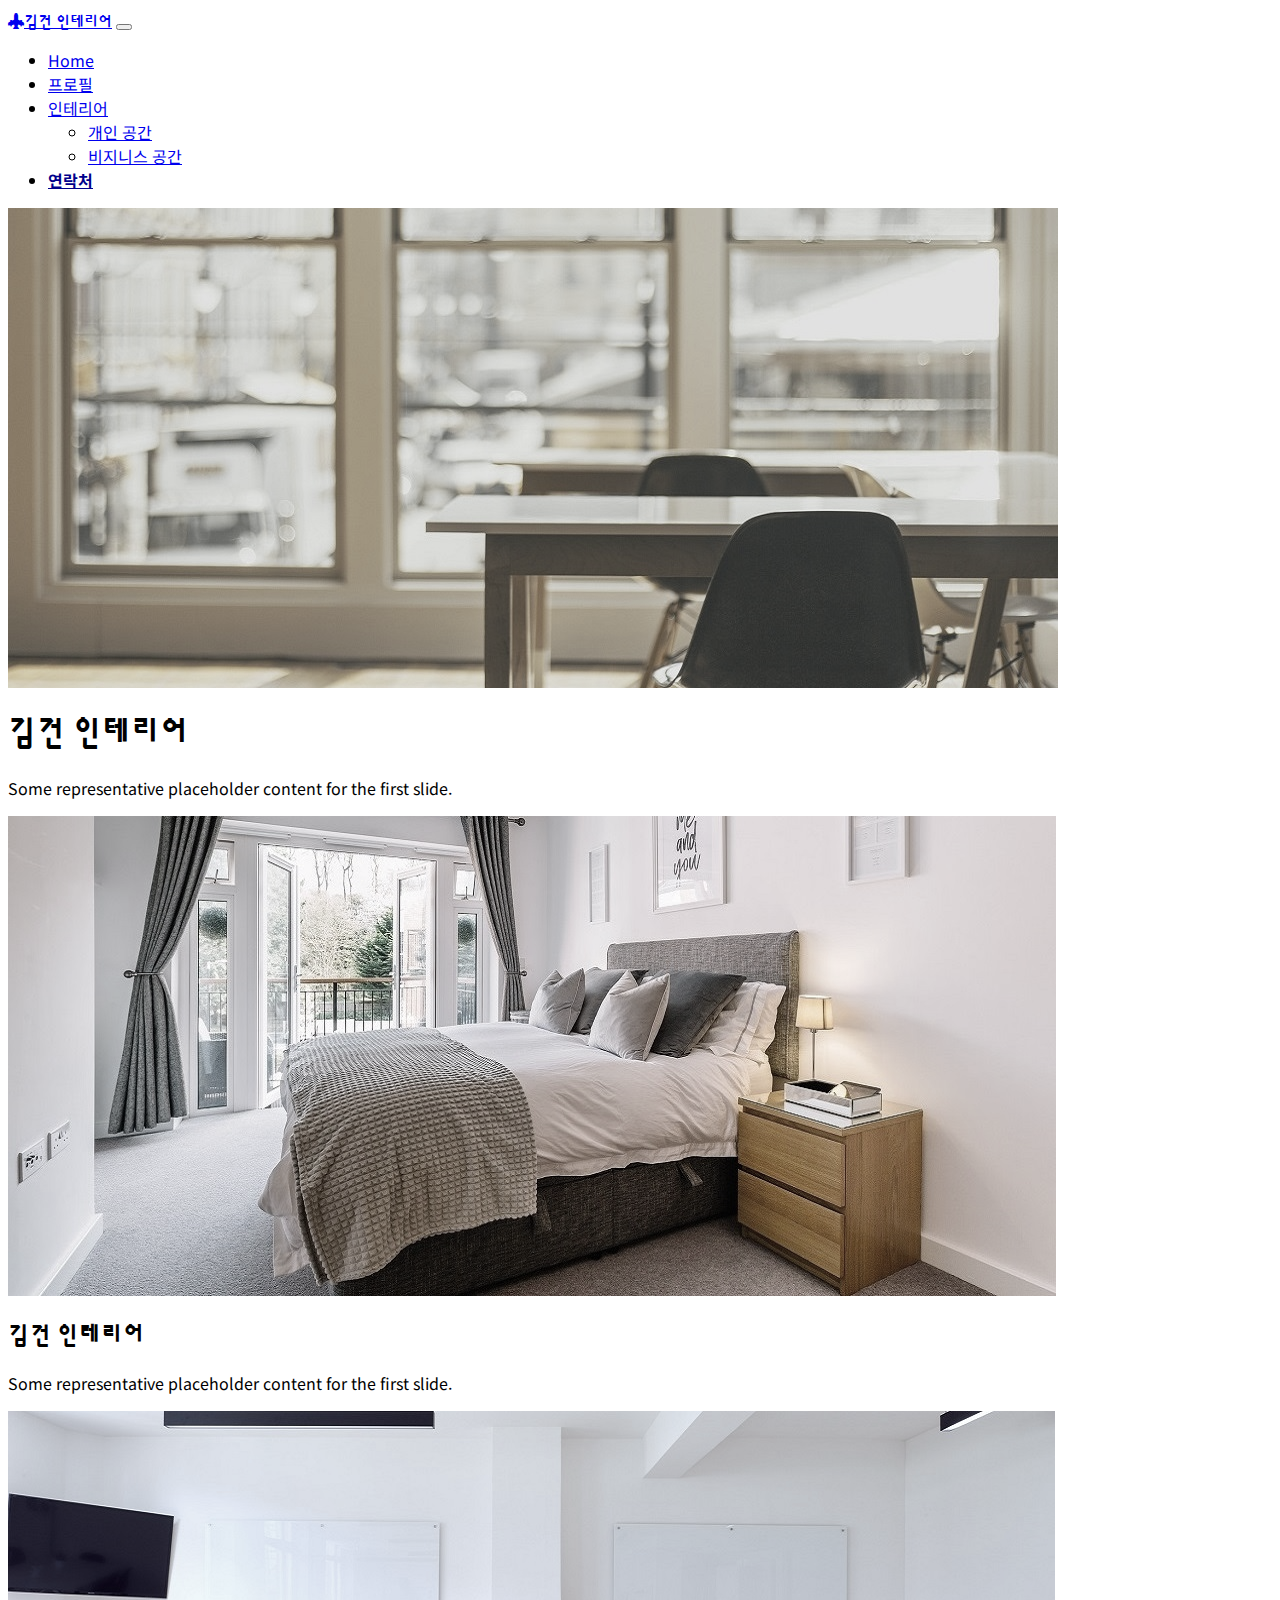
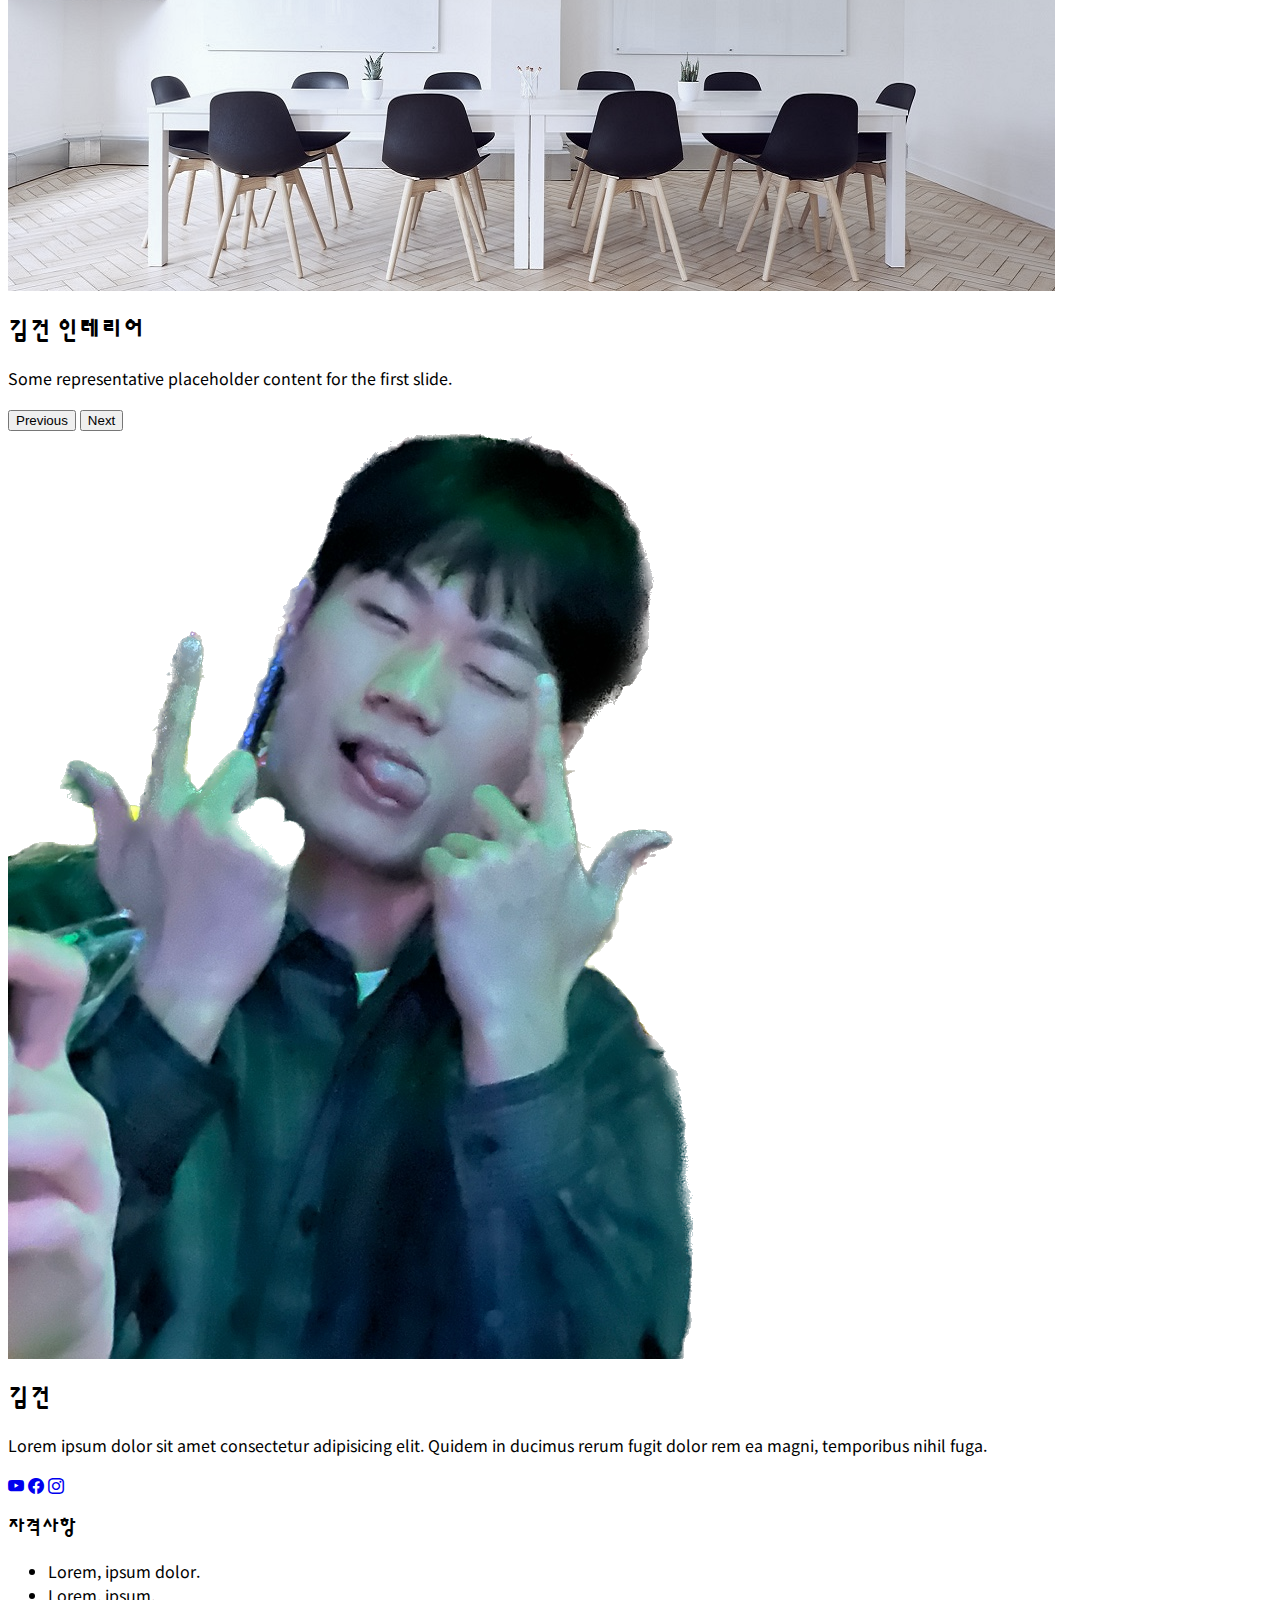
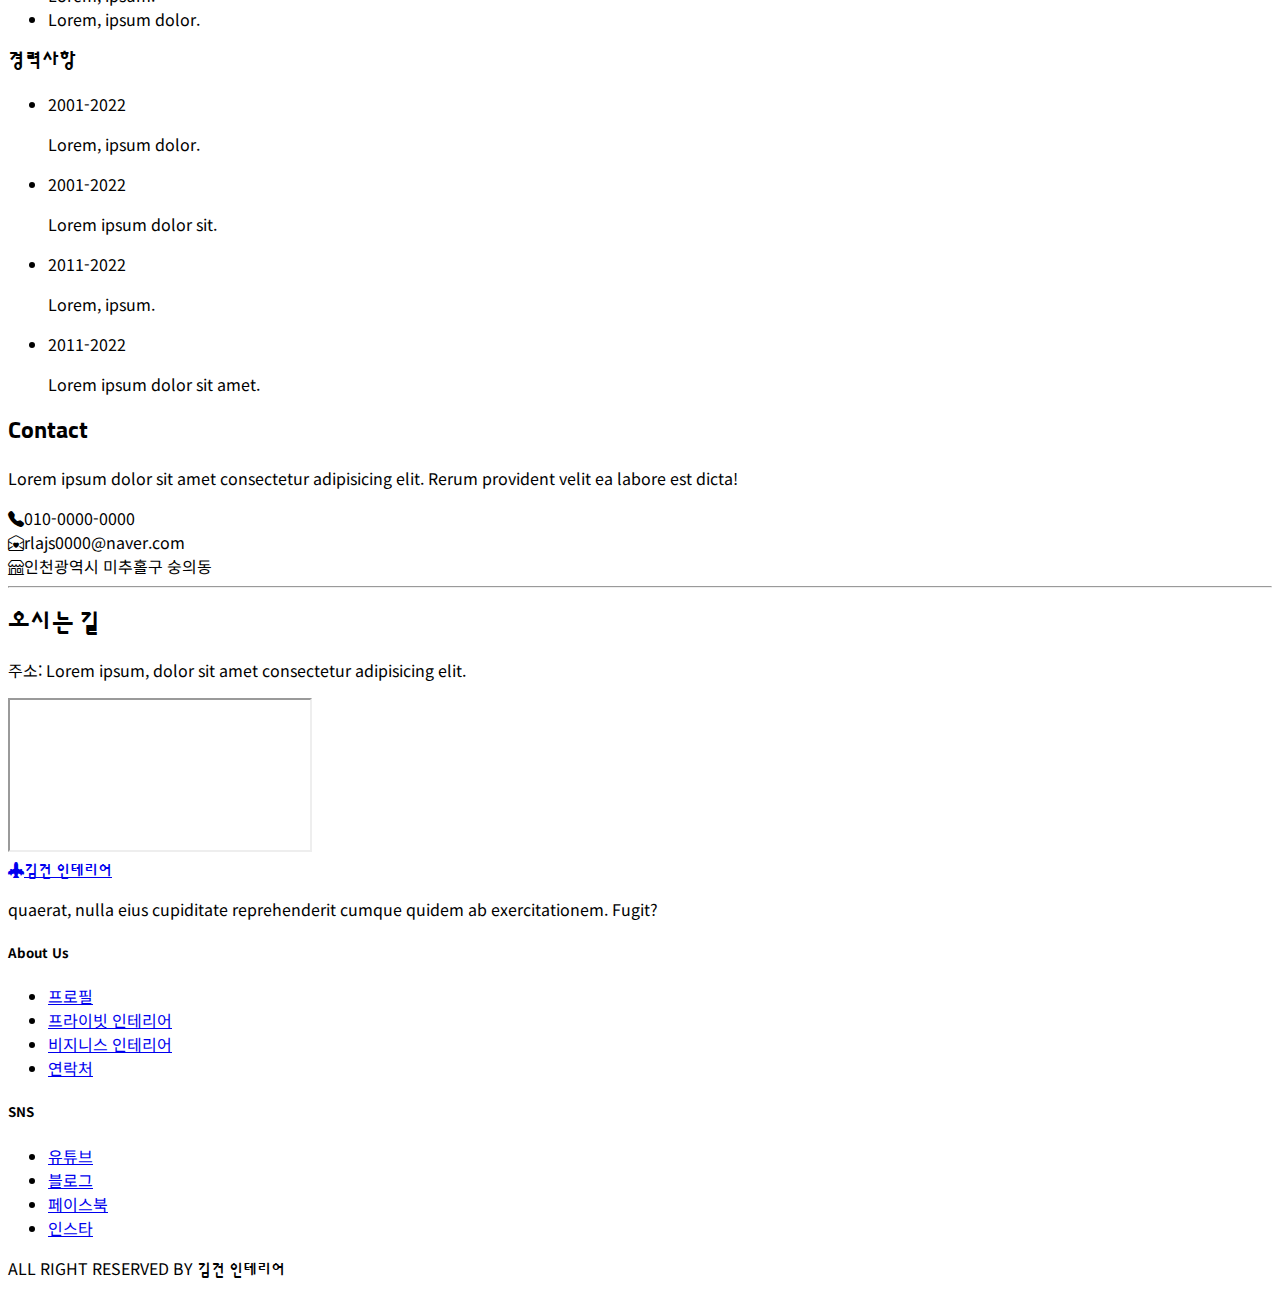
<file: contact.html>
<!doctype html>
<html lang="ko">
  <head>
    <meta charset="utf-8">
    <meta name="viewport" content="width=device-width, initial-scale=1">
    <title>김건 인테리어</title>
    <link href="https://cdn.jsdelivr.net/npm/bootstrap@5.2.3/dist/css/bootstrap.min.css" rel="stylesheet" integrity="sha384-rbsA2VBKQhggwzxH7pPCaAqO46MgnOM80zW1RWuH61DGLwZJEdK2Kadq2F9CUG65" crossorigin="anonymous">
    <!-- css -->
    <link rel="stylesheet" href="style.css">
    <!-- 아이콘 -->
    <link rel="stylesheet" href="https://cdn.jsdelivr.net/npm/bootstrap-icons@1.10.2/font/bootstrap-icons.css">
    <!-- 폰트 -->
    <link rel="preconnect" href="https://fonts.googleapis.com"><link rel="preconnect" href="https://fonts.gstatic.com" crossorigin><link href="https://fonts.googleapis.com/css2?family=Noto+Sans+KR:wght@400;700&family=Sunflower:wght@700&display=swap" rel="stylesheet">
</head>
  <body>
    <!-- 네비게이션 영역 시작 -->
    <nav class="navbar navbar-expand-md bg-light fixed-top">
        <div class="container-fluid">
          <a class="navbar-brand logo-font fs-3" href="index.html"><i class="bi bi-airplane-engines-fill me-2 text-info"></i>김건 인테리어</a>
          <button class="navbar-toggler" type="button" data-bs-toggle="collapse" data-bs-target="#menubar" aria-controls="menubar" aria-expanded="false" aria-label="Toggle navigation">
            <span class="navbar-toggler-icon"></span>
          </button>
          <div class="collapse navbar-collapse" id="menubar">
            <ul class="navbar-nav ms-auto mb-2 mb-md-0">
              <li class="nav-item">
                <a class="nav-link" href="index.html">Home</a>
              </li>
              <li class="nav-item">
                <a class="nav-link" href="profile.html">프로필</a>
              </li>
              <li class="nav-item dropdown">
                <a class="nav-link dropdown-toggle" href="#" role="button" data-bs-toggle="dropdown" aria-expanded="false">
                  인테리어
                </a>
                <ul class="dropdown-menu">
                  <li><a class="dropdown-item" href="private-interior.html">개인 공간</a></li>
                  <li><a class="dropdown-item" href="business-interior.html">비지니스 공간</a></li>
                </ul>
              </li>
              <li class="nav-item">
                <a class="nav-link active" aria-current="page" href="contact.html">연락처</a>
              </li>
            </ul>
          </div>
        </div>
      </nav>
    <!-- 네비게이션 영역 끝 -->
    
    <!-- 헤더 영영 시작 -->
    <header>
        <div id="headerCarousel" class="carousel slide" data-bs-ride="carousel">
            <div class="carousel-inner">
              <div class="carousel-item active">
                <img src="image/8.jpg" class="d-block w-100" alt="...">
                <div class="carousel-caption text-md-start">
                    <h1 class="d-block">김건 인테리어</h1>
                    <p class="d-none d-sm-block">Some representative placeholder content for the first slide.</p>
                </div>
              </div>
              <div class="carousel-item">
                <img src="image/9.jpg" class="d-block w-100" alt="...">
                <div class="carousel-caption">
                    <h2 class="d-block">김건 인테리어</h2>
                    <p class="d-none d-sm-block">Some representative placeholder content for the first slide.</p>
                </div>
              </div>
              <div class="carousel-item">
                <img src="image/10.jpg" class="d-block w-100" alt="...">
                <div class="carousel-caption">
                    <h2 class="d-block">김건 인테리어</h2>
                    <p class="d-none d-sm-block">Some representative placeholder content for the first slide.</p>
                </div>
              </div>
            </div>
            <button class="carousel-control-prev" type="button" data-bs-target="#headerCarousel" data-bs-slide="prev">
              <span class="carousel-control-prev-icon" aria-hidden="true"></span>
              <span class="visually-hidden">Previous</span>
            </button>
            <button class="carousel-control-next" type="button" data-bs-target="#headerCarousel" data-bs-slide="next">
              <span class="carousel-control-next-icon" aria-hidden="true"></span>
              <span class="visually-hidden">Next</span>
            </button>
          </div>
    </header>
    <!-- 헤더 영영 끝 -->
    
    <!-- 카드에는 기본적으로 x축 패딩이 3정도 들어가 있음 -->
    <!-- 메인 섹션 시작 -->
    <main class="container my-5">
        <div class="row">
            <!-- 프로필 바 섹션 시작 -->
            <section class="col-md-5 col-lg-3 order-2 order-md-1">
                <div class="text-bg-dark text-center my-3 p-4">
                    <img src="image/model.png" alt="프로필" class="img-fluid rounded-circle p-4">
                    <h2 class="fs-4 py-3">김건</h2>
                    <p>Lorem ipsum dolor sit amet consectetur adipisicing elit. Quidem in ducimus rerum fugit dolor rem ea magni, temporibus nihil fuga.</p>
                    <div class="d-flex justify-content-evenly fs-4 py-3">
                        <a href="#" class="link-danger" aria-label="youtube"><i class="bi bi-youtube"></i></a>
                        <a href="#" class="link-primary" aria-label="facebook"><i class="bi bi-facebook"></i></a>
                        <a href="https://www.instagram.com/geouuuunn/?next=%2F" target="_blank" class="link-warning" aria-label="instagram"><i class="bi bi-instagram"></i></a>
                    </div>
                </div>

                <div class="card text-bg-dark text-center">
                    <div class="card-header">
                        <h3 class="m-1 fs-5">자격사항</h3>
                    </div>
                    <ul class="list-group list-group-flush">
                        <li class="list-group-item">Lorem, ipsum dolor.</li>
                        <li class="list-group-item">Lorem, ipsum.</li>
                        <li class="list-group-item">Lorem, ipsum dolor.</li>
                    </ul>
                </div>
                
                <div class="card text-bg-dark text-center mt-3">
                    <div class="card-header">
                        <h3 class="m-1 fs-5">경력사항</h3>
                    </div>
                    <ul class="list-group list-group-flush">
                        <li class="list-group-item">
                            <p class="m-1 fw-bold">2001-2022</p>
                            <p class="m-1 text-muted">Lorem, ipsum dolor.</p>
                        </li>
                        <li class="list-group-item">
                            <p class="m-1 fw-bold">2001-2022</p>
                            <p class="m-1 text-muted">Lorem ipsum dolor sit.</p>
                        </li>
                        <li class="list-group-item">
                            <p class="m-1 fw-bold">2011-2022</p>
                            <p class="m-1 text-muted">Lorem, ipsum.</p>
                        </li>
                        <li class="list-group-item">
                            <p class="m-1 fw-bold">2011-2022</p>
                            <p class="m-1 text-muted">Lorem ipsum dolor sit amet.</p>
                        </li>
                    </ul>
                </div>
            </section>
            <!-- 프로필 바 섹션 끝 -->

            <!-- 연락처 섹션 시작 -->
            <div class="col-md-7 col-lg-9 order-1 order-md-2 text-center">
                <!-- contact 섹션 시작 -->
                <section class="row my-5">
                  <div class="col-lg-9 mx-auto">
                    <h2 class="h2">Contact</h2>
                    <p class="text-muted">Lorem ipsum dolor sit amet consectetur adipisicing elit. Rerum provident velit ea labore est dicta!</p>
                    <div class="my-5">
                      <div class="contact-bg my-4 p-4 fw-bold text-bg-dark"><i class="bi bi-telephone-fill me-2"></i>010-0000-0000</div>
                      <div class="contact-bg my-4 p-4 fw-bold text-bg-dark"><i class="bi bi-envelope-open-heart me-2"></i>rlajs0000@naver.com</div>
                      <div class="contact-bg my-4 p-4 fw-bold text-bg-dark"><i class="bi bi-shop me-2"></i>인천광역시 미추홀구 숭의동</div>
                    </div>
                  </div>
                </section>
                <!-- contact 섹션 끝 -->
                <hr>
                <!-- 문의사항 섹션 시작 -->
                <!-- 문의사항 섹션 끝 -->
                
                <!-- 구글맵 섹션 시작 -->
                <section class="my-5">
                  <h2>오시는 길</h2>
                  <p class="text-muted mb-4">주소: Lorem ipsum, dolor sit amet consectetur adipisicing elit.</p>
                  <div class="ratio ratio-16x9">
                    <iframe src="https://www.google.com/maps/embed?pb=!1m18!1m12!1m3!1d3167.4531195730087!2d126.64936812695315!3d37.4500221!2m3!1f0!2f0!3f0!3m2!1i1024!2i768!4f13.1!3m3!1m2!1s0x357b79ab3057fc7f%3A0xe3e29f05aba35eb0!2z7J247ZWY64yA7ZWZ6rWQIOyaqe2YhOy6oO2NvOyKpA!5e0!3m2!1sko!2skr!4v1671621212246!5m2!1sko!2skr" allowfullscreen="" loading="lazy" referrerpolicy="no-referrer-when-downgrade"></iframe>
                  </div>
                </section>
                <!-- 구글맵 섹션 끝 -->
            </div>
            <!-- 연락처 섹션 끝 -->
            
        </div>
    </main>
    <!-- 메인 섹션 끝 -->

    <!-- 풋터 섹션 시작 -->
    <footer class="text-bg-dark text-center py-3">
        <div class="container justify-content-evenly">
            <div class="row">
                <div class="col-md-4">
                    <div class="my-3">
                        <a href="index.html" class="logo-font text-decoration-none text-light fs-4"><i class="bi bi-airplane-engines-fill me-2 text-info"></i>김건 인테리어</a>
                    </div>
                    <p class="px-3">quaerat, nulla eius cupiditate reprehenderit cumque quidem ab exercitationem. Fugit?</p>
                </div>
                <div class="col-md-4">
                    <h5 class="my-3 fw-bold">About Us</h5>
                    <ul class="list-unstyled">
                        <li><a href="profile.html" class="text-decoration-none text-light">프로필</a></li>
                        <li><a href="private-interior.html" class="text-decoration-none text-light">프라이빗 인테리어</a></li>
                        <li><a href="business-interior.hteml" class="text-decoration-none text-light">비지니스 인테리어</a></li>
                        <li><a href="contact.html" class="text-decoration-none text-light">연락처</a></li>
                    </ul>
                </div>
                <div class="col-md-4">
                    <h5 class="my-3 fw-bold">SNS</h5>
                    <ul class="list-unstyled">
                        <li><a href="#" class="text-decoration-none text-light">유튜브</a></li>
                        <li><a href="#" class="text-decoration-none text-light">블로그</a></li>
                        <li><a href="#" class="text-decoration-none text-light">페이스북</a></li>
                        <li><a href="https://www.instagram.com/geouuuunn/?next=%2F" target="_blank" class="text-decoration-none text-light">인스타</a></li>
                    </ul>
                </div>
                <p class="my-3">ALL RIGHT RESERVED BY <span class="text-info logo-font">김건 인테리어</span> </p>

            </div>
        </div>
    </footer>
    <!-- 풋터 섹션 끝 -->
    <script src="https://cdn.jsdelivr.net/npm/bootstrap@5.2.3/dist/js/bootstrap.bundle.min.js" integrity="sha384-kenU1KFdBIe4zVF0s0G1M5b4hcpxyD9F7jL+jjXkk+Q2h455rYXK/7HAuoJl+0I4" crossorigin="anonymous"></script>
  </body>
</html>
</file>
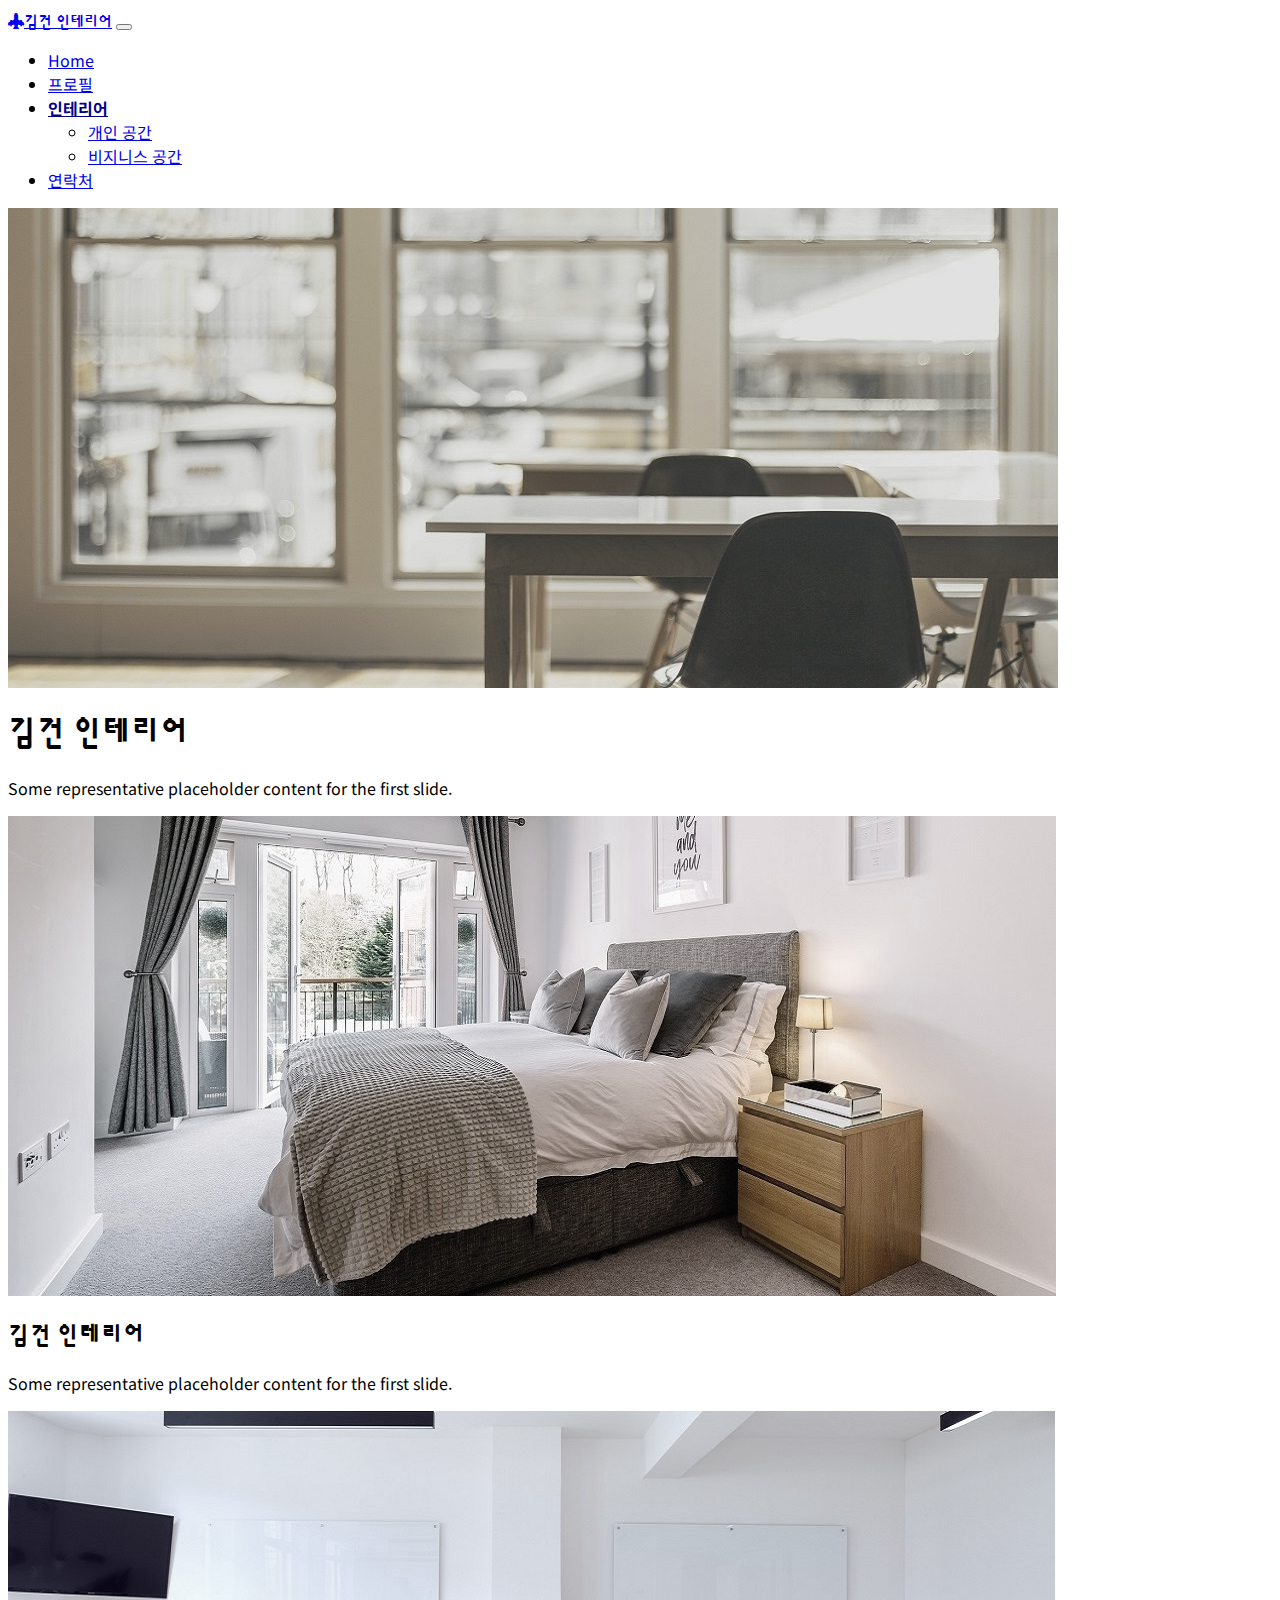
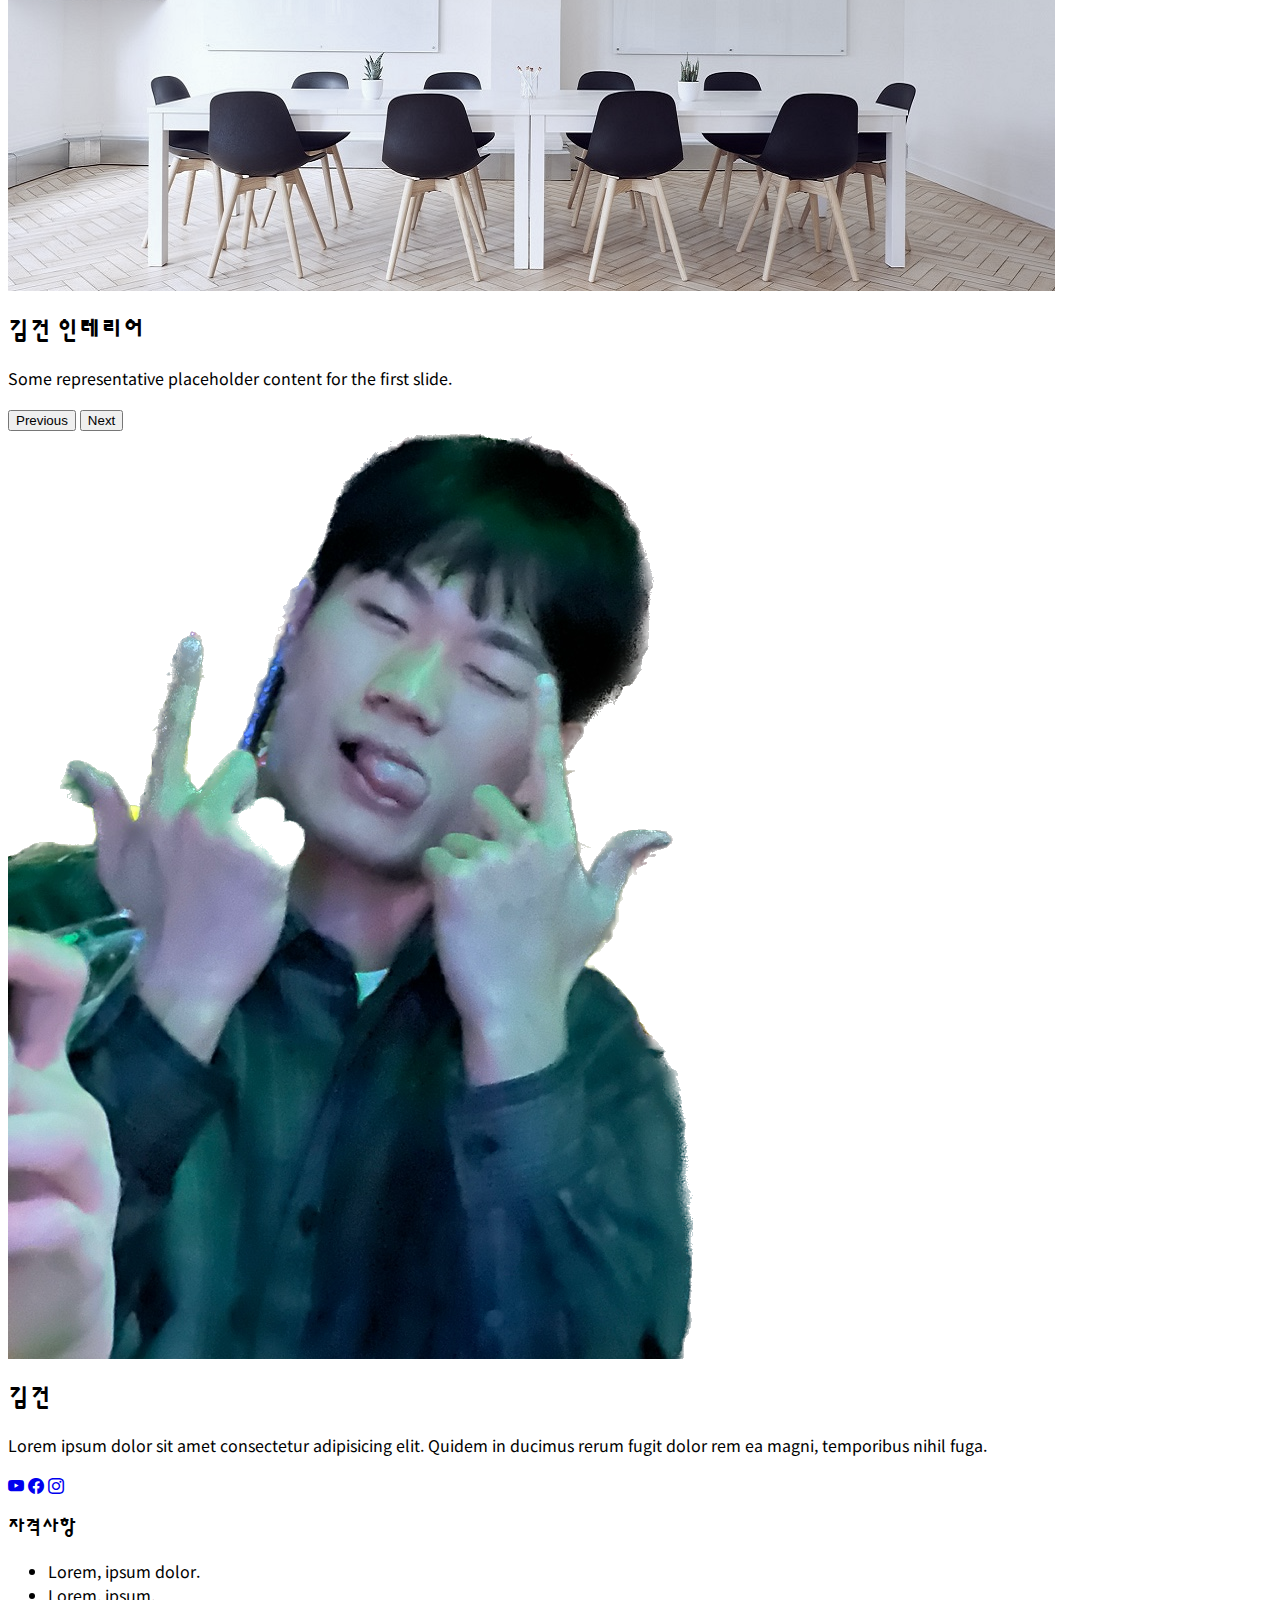
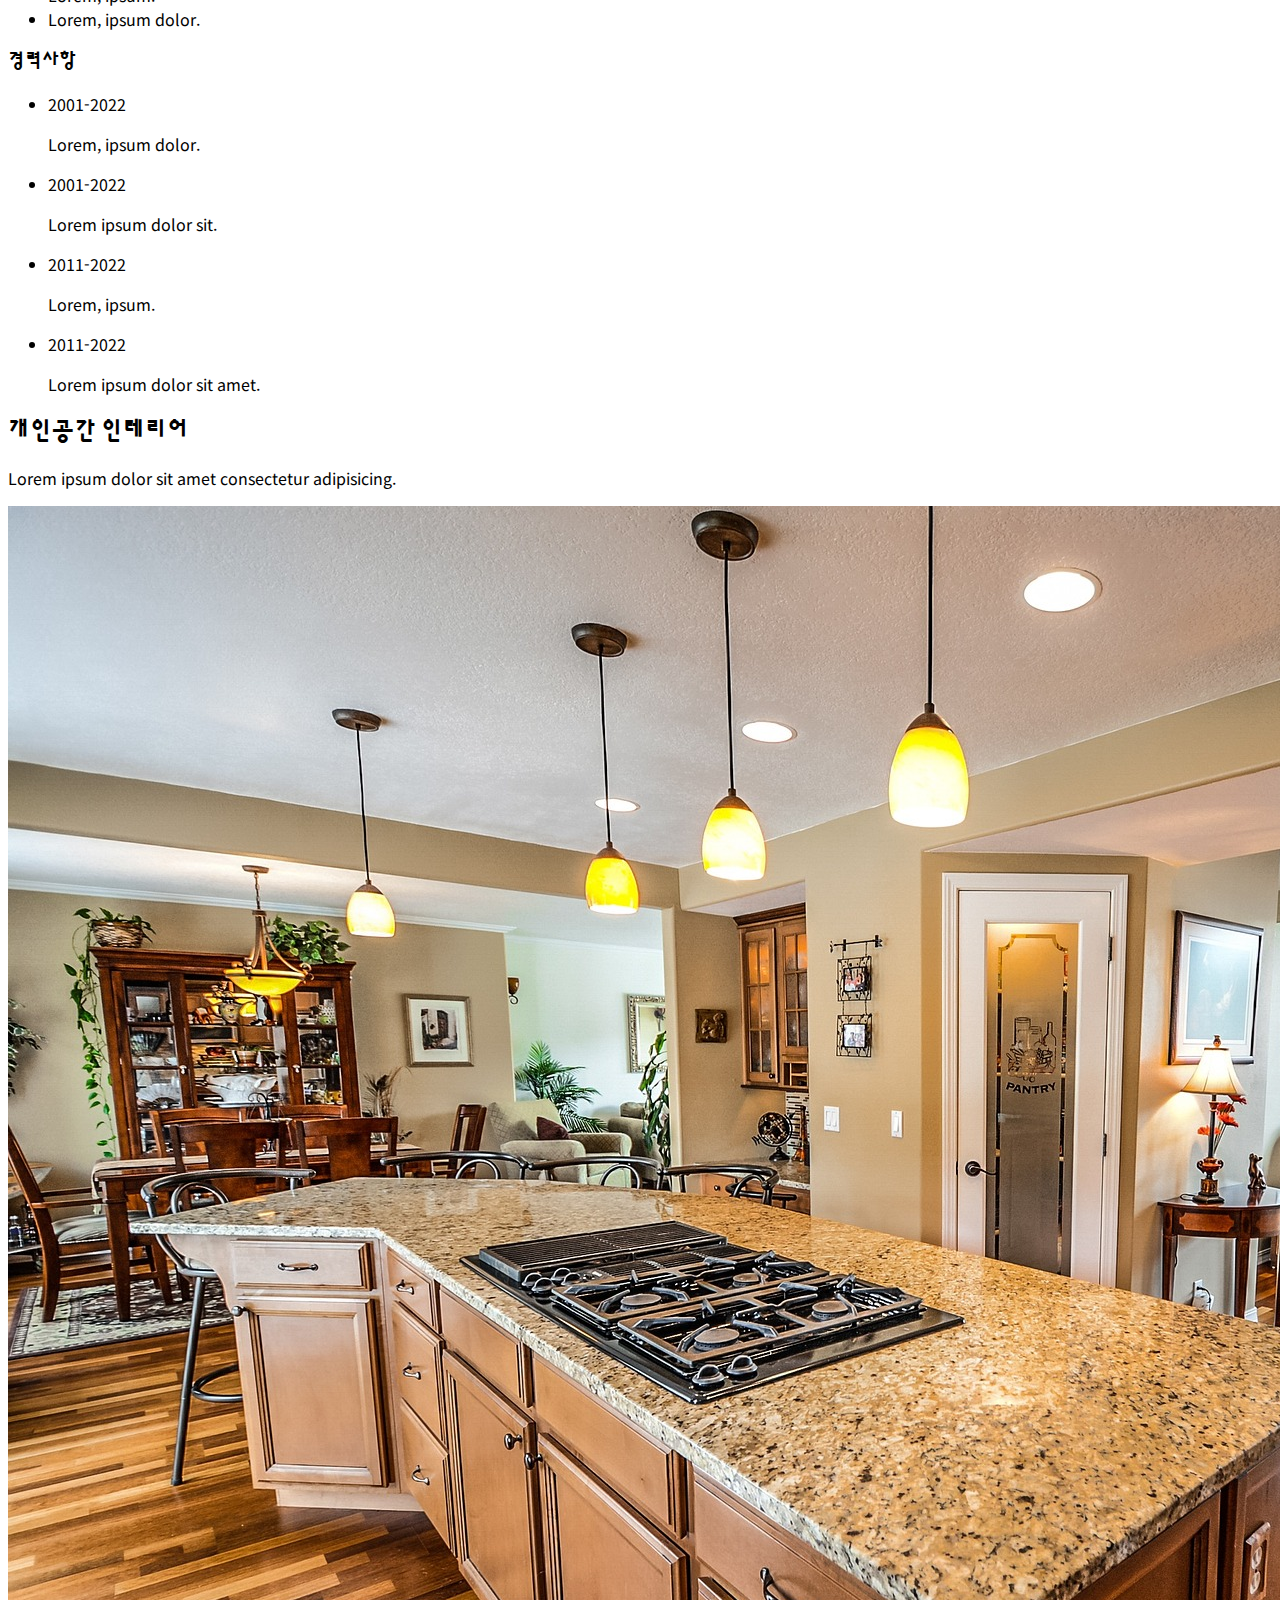
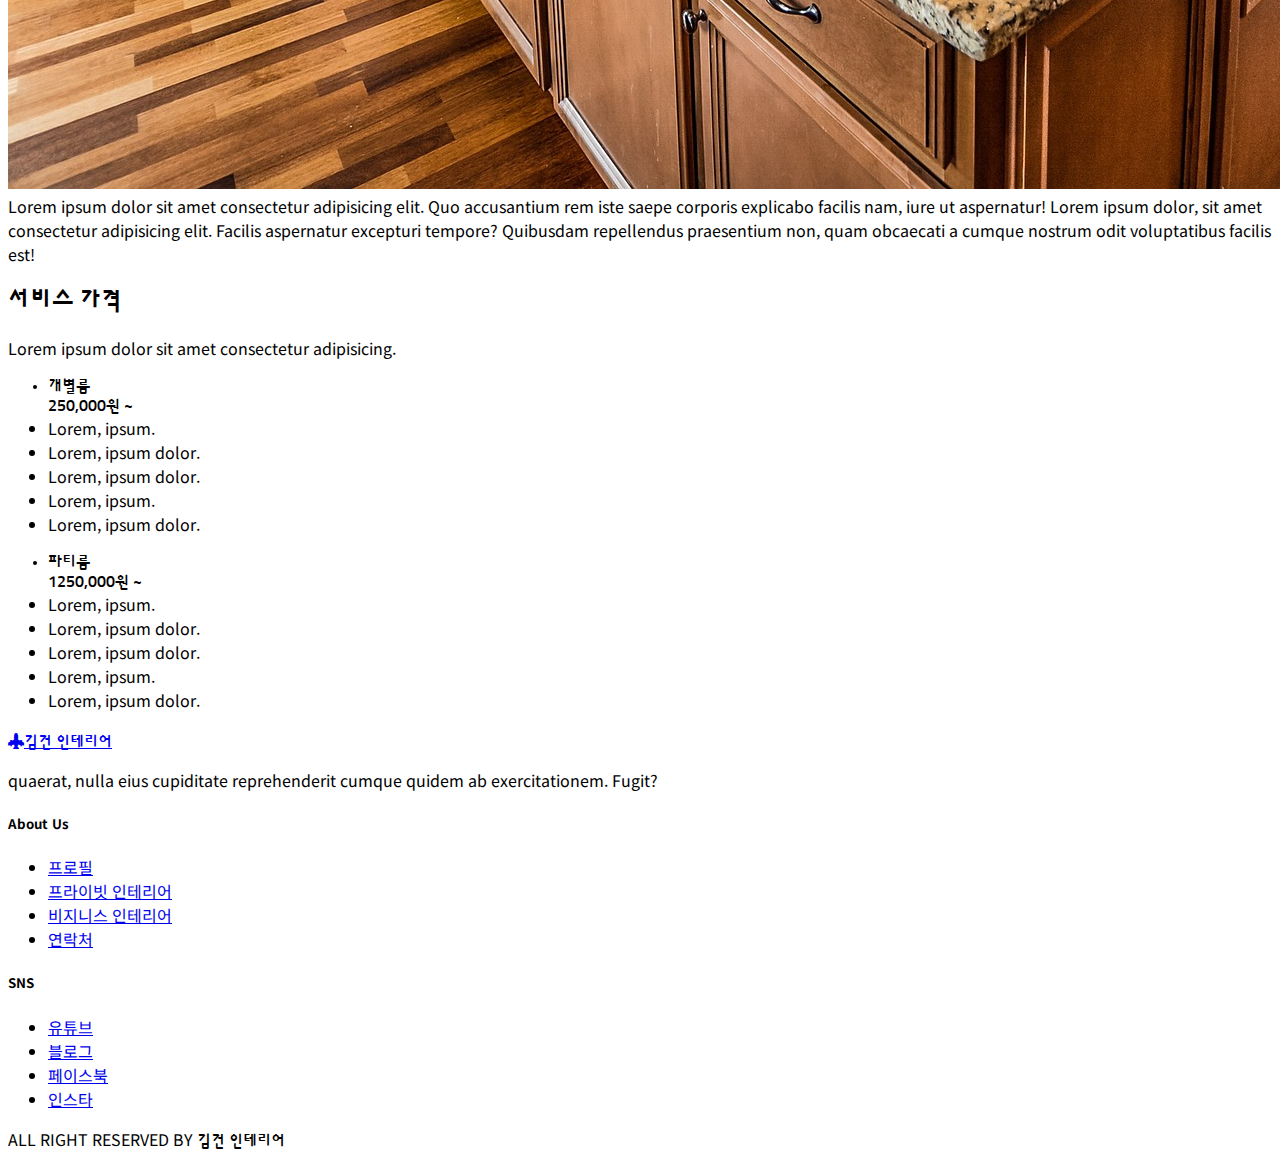
<file: private-interior.html>
<!doctype html>
<html lang="ko">
  <head>
    <meta charset="utf-8">
    <meta name="viewport" content="width=device-width, initial-scale=1">
    <title>김건 인테리어</title>
    <link href="https://cdn.jsdelivr.net/npm/bootstrap@5.2.3/dist/css/bootstrap.min.css" rel="stylesheet" integrity="sha384-rbsA2VBKQhggwzxH7pPCaAqO46MgnOM80zW1RWuH61DGLwZJEdK2Kadq2F9CUG65" crossorigin="anonymous">
    <!-- css -->
    <link rel="stylesheet" href="style.css">
    <!-- 아이콘 -->
    <link rel="stylesheet" href="https://cdn.jsdelivr.net/npm/bootstrap-icons@1.10.2/font/bootstrap-icons.css">
    <!-- 폰트 -->
    <link rel="preconnect" href="https://fonts.googleapis.com"><link rel="preconnect" href="https://fonts.gstatic.com" crossorigin><link href="https://fonts.googleapis.com/css2?family=Noto+Sans+KR:wght@400;700&family=Sunflower:wght@700&display=swap" rel="stylesheet">
</head>
  <body>
    <!-- 네비게이션 영역 시작 -->
    <nav class="navbar navbar-expand-md bg-light fixed-top">
        <div class="container-fluid">
          <a class="navbar-brand logo-font fs-3" href="index.html"><i class="bi bi-airplane-engines-fill me-2 text-info"></i>김건 인테리어</a>
          <button class="navbar-toggler" type="button" data-bs-toggle="collapse" data-bs-target="#menubar" aria-controls="menubar" aria-expanded="false" aria-label="Toggle navigation">
            <span class="navbar-toggler-icon"></span>
          </button>
          <div class="collapse navbar-collapse" id="menubar">
            <ul class="navbar-nav ms-auto mb-2 mb-md-0">
              <li class="nav-item">
                <a class="nav-link" href="index.html">Home</a>
              </li>
              <li class="nav-item">
                <a class="nav-link" href="profile.html">프로필</a>
              </li>
              <li class="nav-item dropdown">
                <a class="nav-link dropdown-toggle active" href="#" role="button" data-bs-toggle="dropdown" aria-expanded="false">
                  인테리어
                </a>
                <ul class="dropdown-menu">
                  <li><a class="dropdown-item" aria-current="page" href="private-interior.html">개인 공간</a></li>
                  <li><a class="dropdown-item" href="business-interior.html">비지니스 공간</a></li>
                </ul>
              </li>
              <li class="nav-item">
                <a class="nav-link" href="contact.html">연락처</a>
              </li>
            </ul>
          </div>
        </div>
      </nav>
    <!-- 네비게이션 영역 끝 -->
    
    <!-- 헤더 영영 시작 -->
    <header>
        <div id="headerCarousel" class="carousel slide" data-bs-ride="carousel">
            <div class="carousel-inner">
              <div class="carousel-item active">
                <img src="image/8.jpg" class="d-block w-100" alt="...">
                <div class="carousel-caption text-md-start">
                    <h1 class="d-block">김건 인테리어</h1>
                    <p class="d-none d-sm-block">Some representative placeholder content for the first slide.</p>
                </div>
              </div>
              <div class="carousel-item">
                <img src="image/9.jpg" class="d-block w-100" alt="...">
                <div class="carousel-caption">
                    <h2 class="d-block">김건 인테리어</h2>
                    <p class="d-none d-sm-block">Some representative placeholder content for the first slide.</p>
                </div>
              </div>
              <div class="carousel-item">
                <img src="image/10.jpg" class="d-block w-100" alt="...">
                <div class="carousel-caption">
                    <h2 class="d-block">김건 인테리어</h2>
                    <p class="d-none d-sm-block">Some representative placeholder content for the first slide.</p>
                </div>
              </div>
            </div>
            <button class="carousel-control-prev" type="button" data-bs-target="#headerCarousel" data-bs-slide="prev">
              <span class="carousel-control-prev-icon" aria-hidden="true"></span>
              <span class="visually-hidden">Previous</span>
            </button>
            <button class="carousel-control-next" type="button" data-bs-target="#headerCarousel" data-bs-slide="next">
              <span class="carousel-control-next-icon" aria-hidden="true"></span>
              <span class="visually-hidden">Next</span>
            </button>
          </div>
    </header>
    <!-- 헤더 영영 끝 -->
    
    <!-- 카드에는 기본적으로 x축 패딩이 3정도 들어가 있음 -->
    <!-- 메인 섹션 시작 -->
    <main class="container my-5">
        <div class="row">
            <!-- 프로필 바 섹션 시작 -->
            <section class="col-md-5 col-lg-3 order-2 order-md-1">
                <div class="text-bg-dark text-center my-3 p-4">
                    <img src="image/model.png" alt="프로필" class="img-fluid rounded-circle p-4">
                    <h2 class="fs-4 py-3">김건</h2>
                    <p>Lorem ipsum dolor sit amet consectetur adipisicing elit. Quidem in ducimus rerum fugit dolor rem ea magni, temporibus nihil fuga.</p>
                    <div class="d-flex justify-content-evenly fs-4 py-3">
                        <a href="#" class="link-danger" aria-label="youtube"><i class="bi bi-youtube"></i></a>
                        <a href="#" class="link-primary" aria-label="facebook"><i class="bi bi-facebook"></i></a>
                        <a href="https://www.instagram.com/geouuuunn/?next=%2F" target="_blank" class="link-warning" aria-label="instagram"><i class="bi bi-instagram"></i></a>
                    </div>
                </div>

                <div class="card text-bg-dark text-center">
                    <div class="card-header">
                        <h3 class="m-1 fs-5">자격사항</h3>
                    </div>
                    <ul class="list-group list-group-flush">
                        <li class="list-group-item">Lorem, ipsum dolor.</li>
                        <li class="list-group-item">Lorem, ipsum.</li>
                        <li class="list-group-item">Lorem, ipsum dolor.</li>
                    </ul>
                </div>
                
                <div class="card text-bg-dark text-center mt-3">
                    <div class="card-header">
                        <h3 class="m-1 fs-5">경력사항</h3>
                    </div>
                    <ul class="list-group list-group-flush">
                        <li class="list-group-item">
                            <p class="m-1 fw-bold">2001-2022</p>
                            <p class="m-1 text-muted">Lorem, ipsum dolor.</p>
                        </li>
                        <li class="list-group-item">
                            <p class="m-1 fw-bold">2001-2022</p>
                            <p class="m-1 text-muted">Lorem ipsum dolor sit.</p>
                        </li>
                        <li class="list-group-item">
                            <p class="m-1 fw-bold">2011-2022</p>
                            <p class="m-1 text-muted">Lorem, ipsum.</p>
                        </li>
                        <li class="list-group-item">
                            <p class="m-1 fw-bold">2011-2022</p>
                            <p class="m-1 text-muted">Lorem ipsum dolor sit amet.</p>
                        </li>
                    </ul>
                </div>
            </section>
            <!-- 프로필 바 섹션 끝 -->
            <!-- 개인공간 섹션 시작 -->
            <section class="col-md-7 col-lg-9 order-1 order-md-2">
                <div class="text-center my-5">
                    <h2>개인공간 인테리어</h2>
                    <p class="text-muted">Lorem ipsum dolor sit amet consectetur adipisicing.</p>
                </div>
                <div class="container">
                    <div class="row g-4 align-item-center">
                        <div class="col-lg-6"><img src="image/6.jpg" alt="개인공간" class="img-fluid img-thumbnail"></div>
                        <div class="col-lg-6">Lorem ipsum dolor sit amet consectetur adipisicing elit. Quo accusantium rem iste saepe corporis explicabo facilis nam, iure ut aspernatur! Lorem ipsum dolor, sit amet consectetur adipisicing elit. Facilis aspernatur excepturi tempore? Quibusdam repellendus praesentium non, quam obcaecati a cumque nostrum odit voluptatibus facilis est!</div>
                        <div class="text-center mt-5 border-top">
                            <h2 class="mt-5">서비스 가격</h2>
                            <p class="text-muted">Lorem ipsum dolor sit amet consectetur adipisicing.</p>
                        </div>
                        <div class="col-lg-6">
                            <div class="text-center shadow">
                                <ul class="list-group list-group-flush p-4">
                                    <li class="list-group-item fw-bold fs-4 py-4 logo-font">개별룸 <br> 250,000원 ~</li>
                                    <li class="list-group-item">Lorem, ipsum.</li>
                                    <li class="list-group-item">Lorem, ipsum dolor.</li>
                                    <li class="list-group-item">Lorem, ipsum dolor.</li>
                                    <li class="list-group-item">Lorem, ipsum.</li>
                                    <li class="list-group-item text-decoration-line-through">Lorem, ipsum dolor.</li>
                                </ul>
                            </div>
                        </div>
                        <div class="col-lg-6">
                            <div class="text-center shadow">
                                <ul class="list-group list-group-flush p-4">
                                    <li class="list-group-item fw-bold fs-4 py-4 logo-font">파티룸 <br> 1250,000원 ~</li>
                                    <li class="list-group-item">Lorem, ipsum.</li>
                                    <li class="list-group-item">Lorem, ipsum dolor.</li>
                                    <li class="list-group-item">Lorem, ipsum dolor.</li>
                                    <li class="list-group-item text-decoration-line-through">Lorem, ipsum.</li>
                                    <li class="list-group-item text-decoration-line-through">Lorem, ipsum dolor.</li>
                                </ul>
                            </div>
                        </div>
                    </div>
                </div>


                
            </section>
            <!-- 개인공간 섹션 끝 -->
            
        </div>
    </main>
    <!-- 메인 섹션 끝 -->

    <!-- 풋터 섹션 시작 -->
    <footer class="text-bg-dark text-center py-3">
        <div class="container justify-content-evenly">
            <div class="row">
                <div class="col-md-4">
                    <div class="my-3">
                        <a href="index.html" class="logo-font text-decoration-none text-light fs-4"><i class="bi bi-airplane-engines-fill me-2 text-info"></i>김건 인테리어</a>
                    </div>
                    <p class="px-3">quaerat, nulla eius cupiditate reprehenderit cumque quidem ab exercitationem. Fugit?</p>
                </div>
                <div class="col-md-4">
                    <h5 class="my-3 fw-bold">About Us</h5>
                    <ul class="list-unstyled">
                        <li><a href="profile.html" class="text-decoration-none text-light">프로필</a></li>
                        <li><a href="private-interior.html" class="text-decoration-none text-light">프라이빗 인테리어</a></li>
                        <li><a href="business-interior.hteml" class="text-decoration-none text-light">비지니스 인테리어</a></li>
                        <li><a href="contact.html" class="text-decoration-none text-light">연락처</a></li>
                    </ul>
                </div>
                <div class="col-md-4">
                    <h5 class="my-3 fw-bold">SNS</h5>
                    <ul class="list-unstyled">
                        <li><a href="#" class="text-decoration-none text-light">유튜브</a></li>
                        <li><a href="#" class="text-decoration-none text-light">블로그</a></li>
                        <li><a href="#" class="text-decoration-none text-light">페이스북</a></li>
                        <li><a href="https://www.instagram.com/geouuuunn/?next=%2F" target="_blank" class="text-decoration-none text-light">인스타</a></li>
                    </ul>
                </div>
                <p class="my-3">ALL RIGHT RESERVED BY <span class="text-info logo-font">김건 인테리어</span> </p>

            </div>
        </div>
    </footer>
    <!-- 풋터 섹션 끝 -->
    <script src="https://cdn.jsdelivr.net/npm/bootstrap@5.2.3/dist/js/bootstrap.bundle.min.js" integrity="sha384-kenU1KFdBIe4zVF0s0G1M5b4hcpxyD9F7jL+jjXkk+Q2h455rYXK/7HAuoJl+0I4" crossorigin="anonymous"></script>
  </body>
</html>
</file>
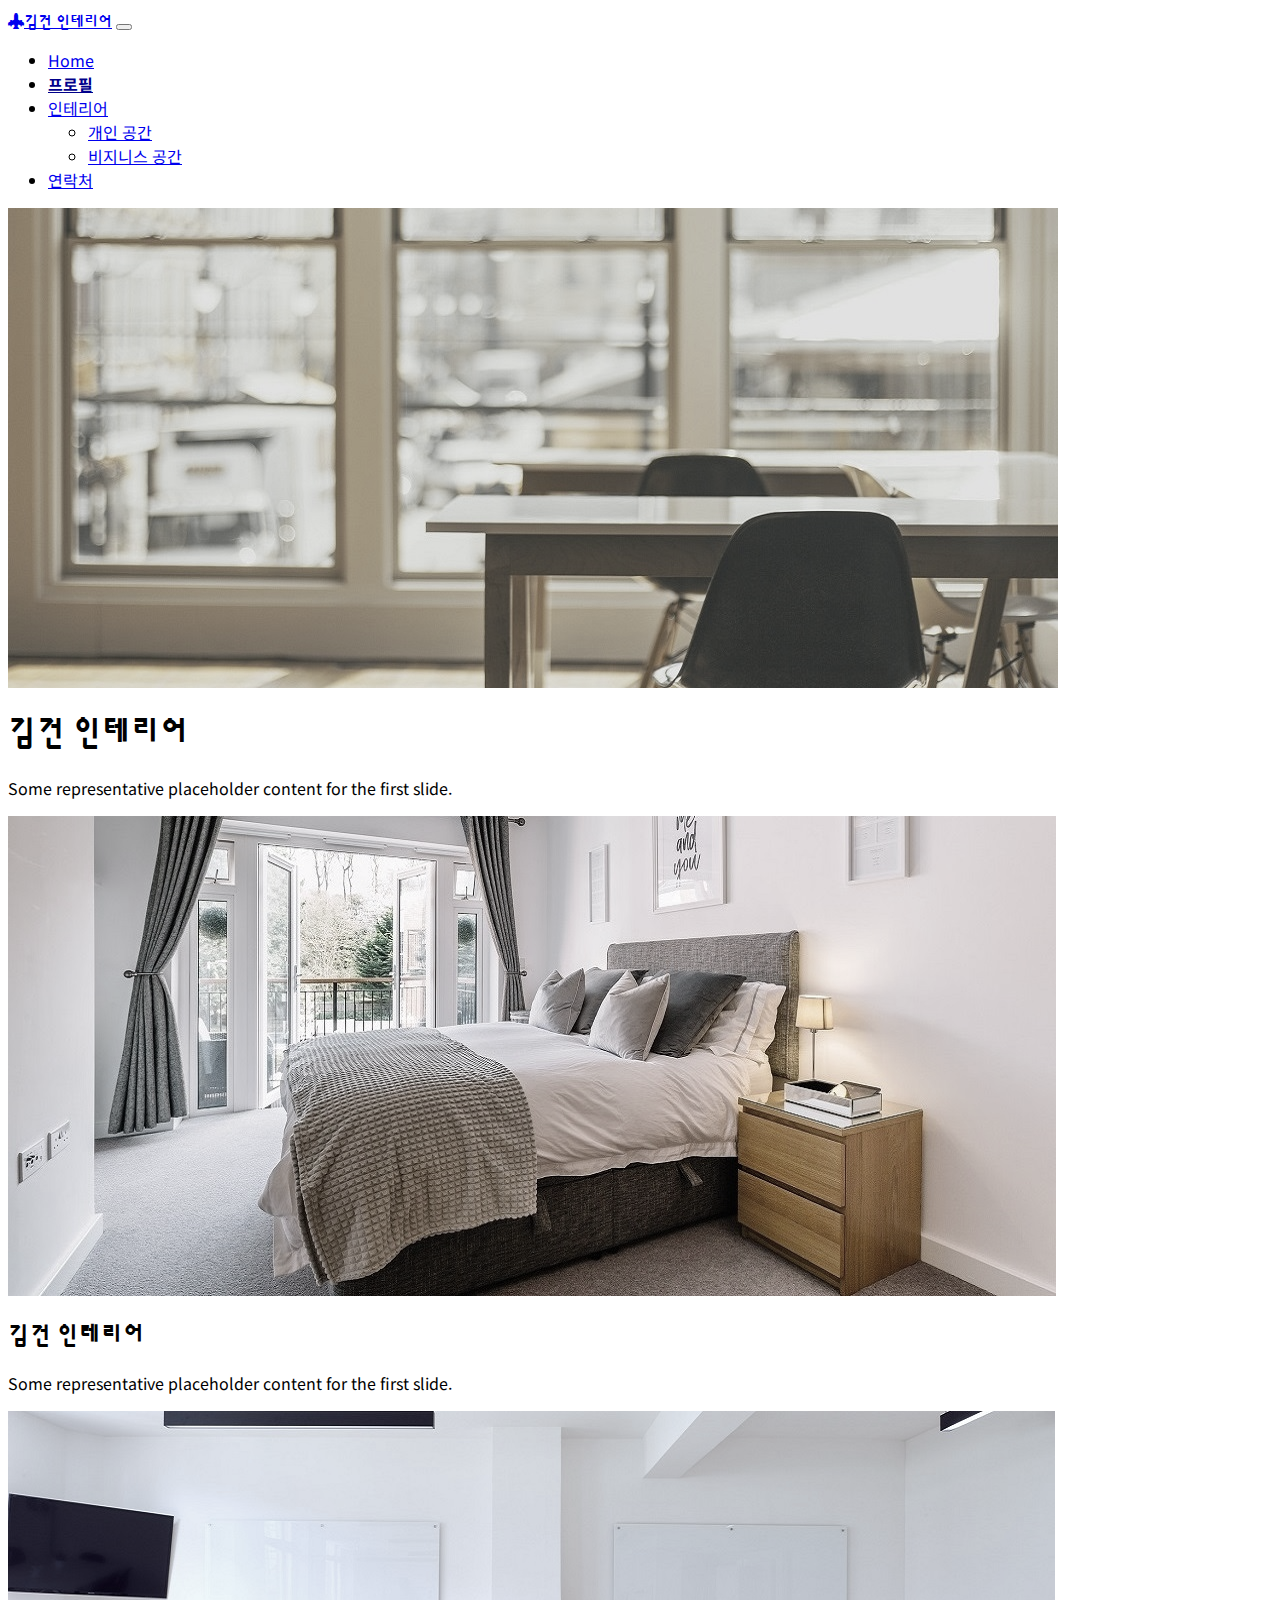
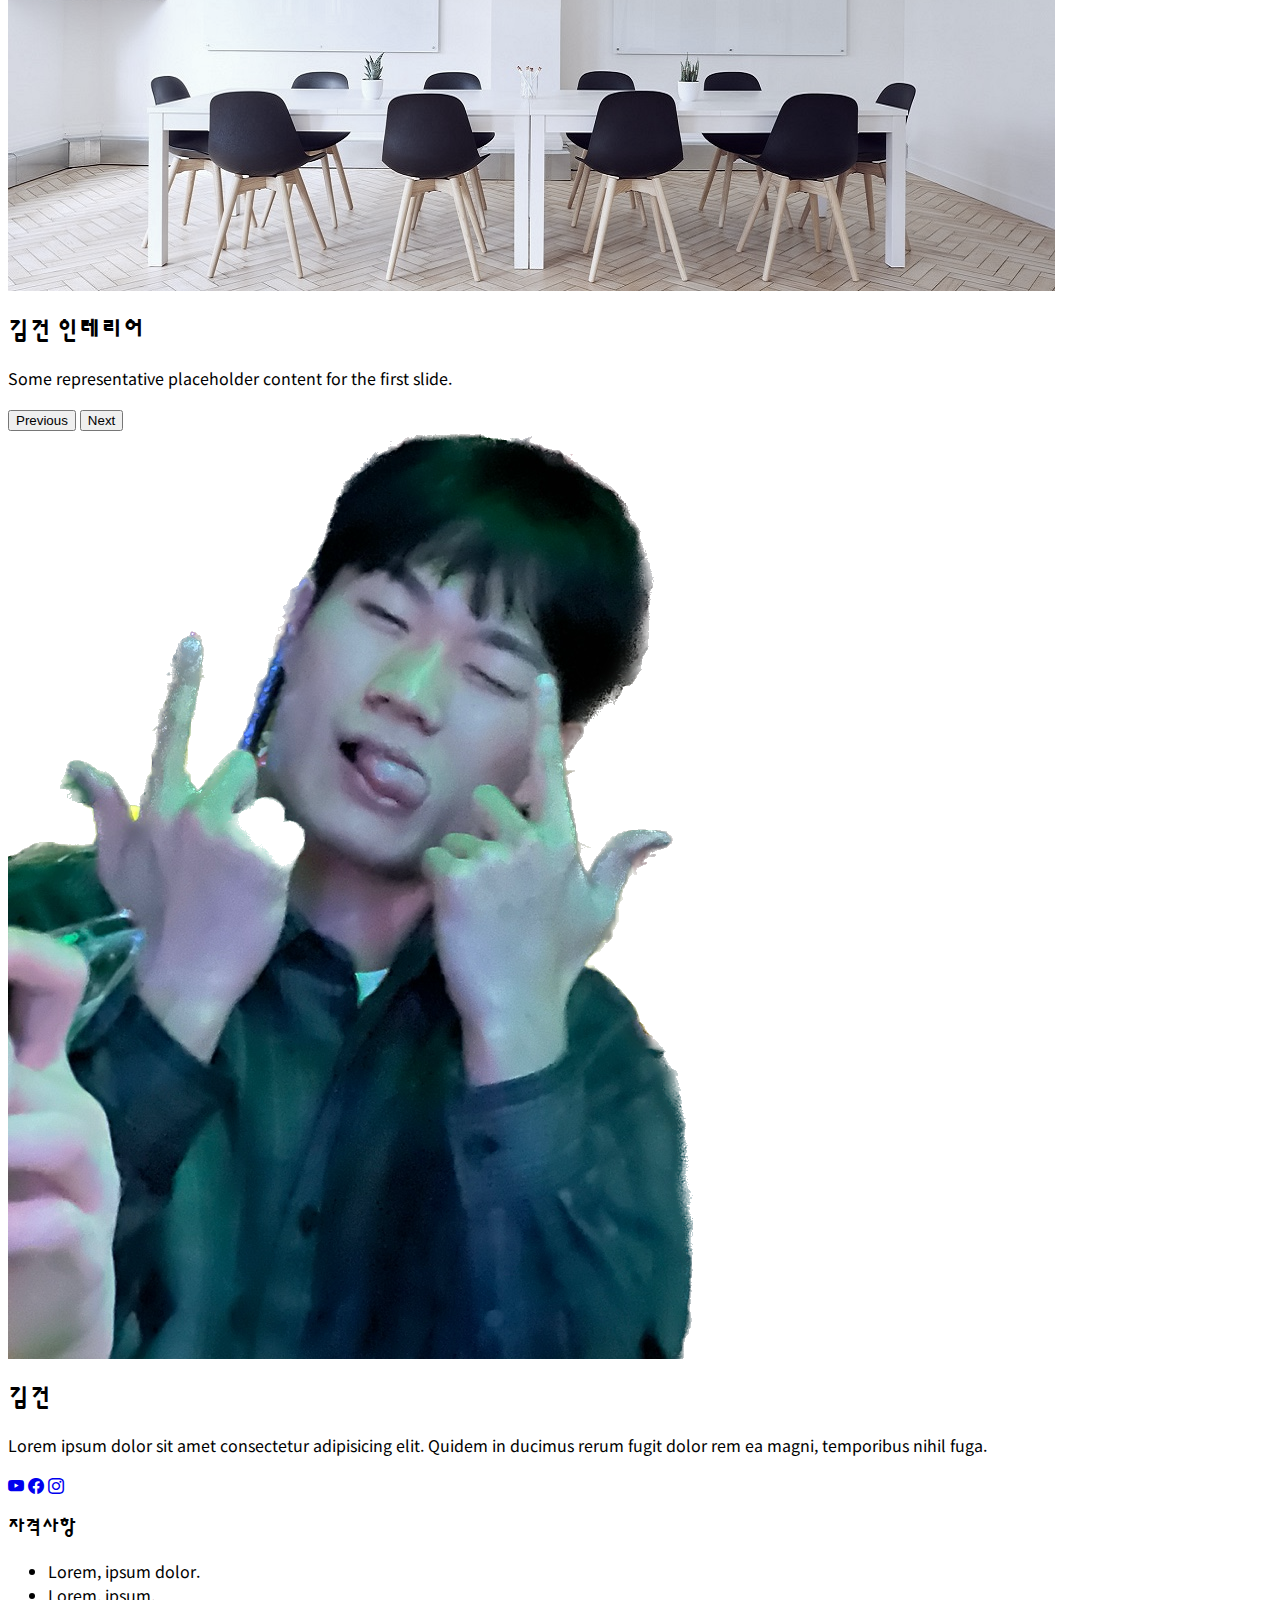
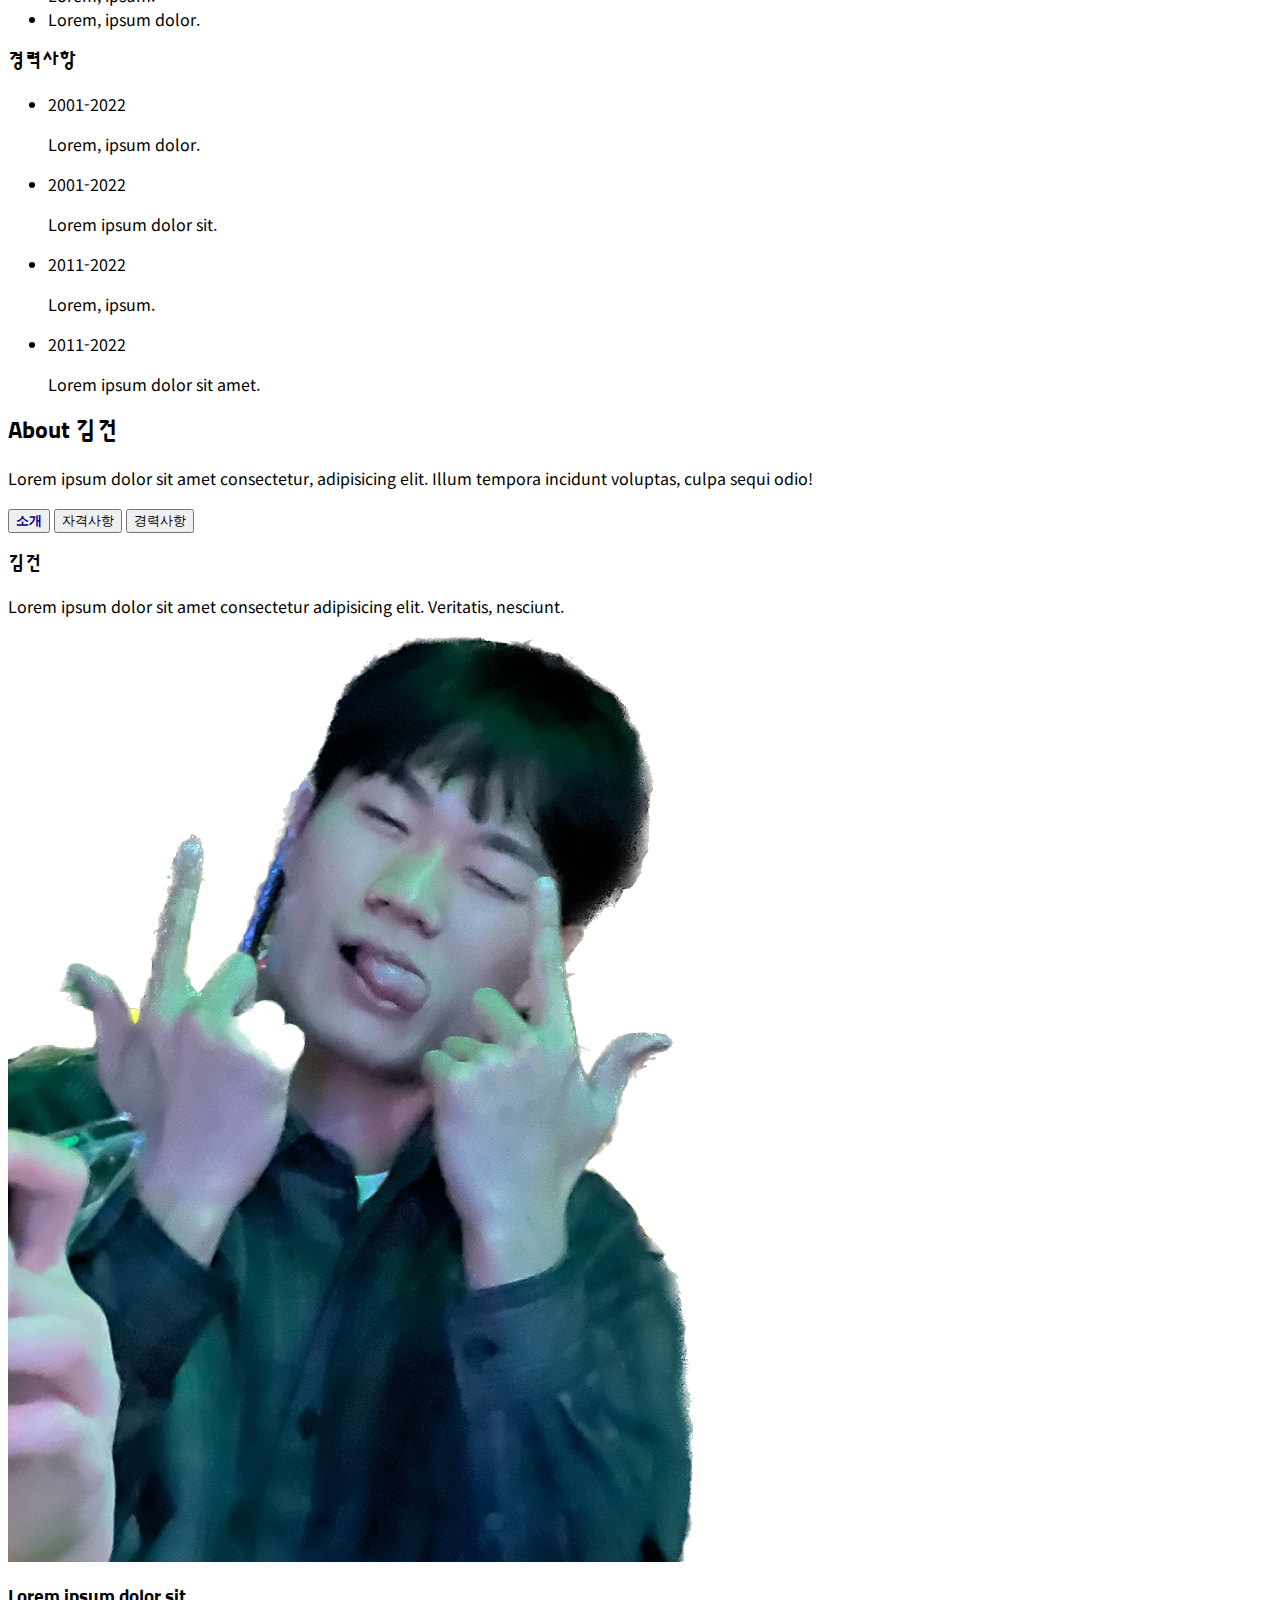
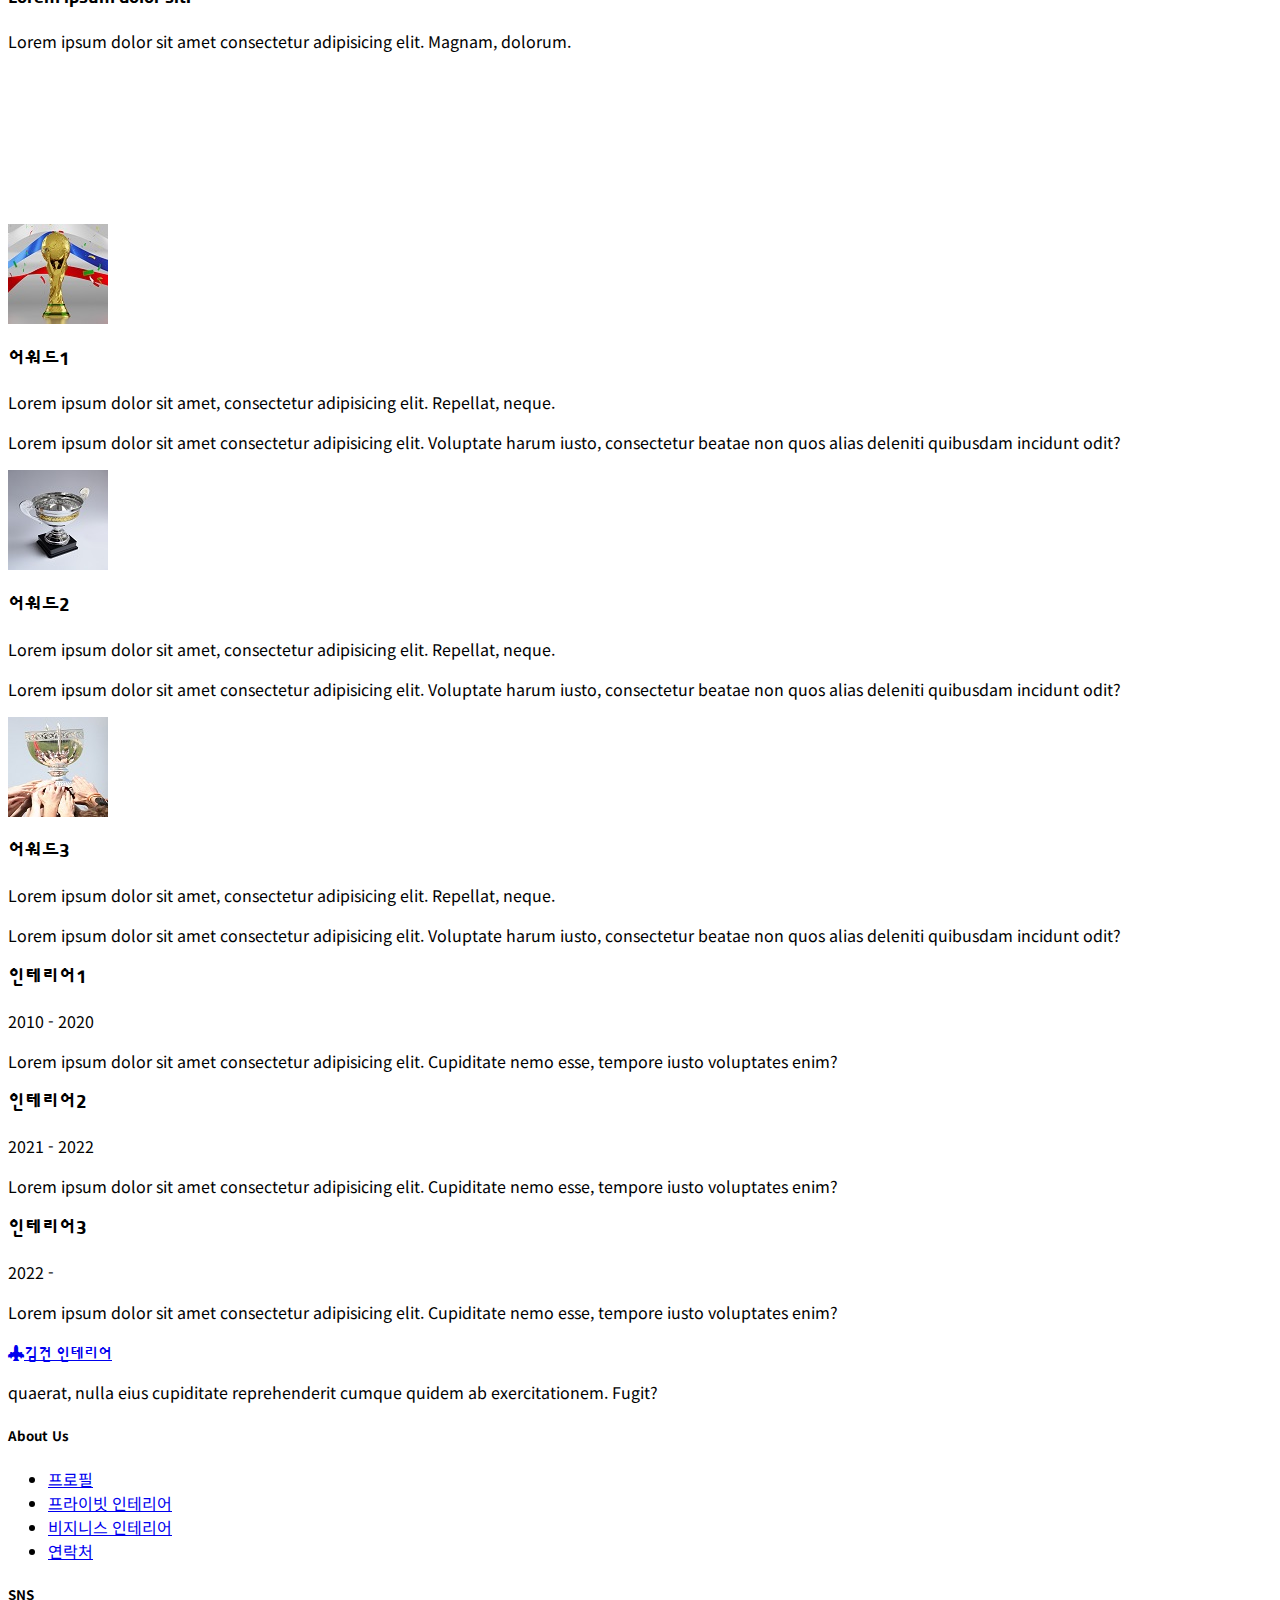
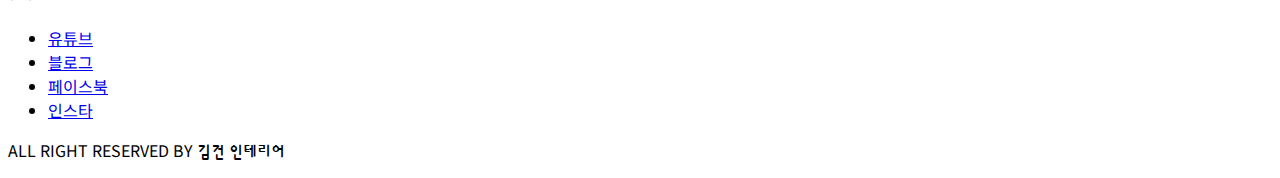
<file: profile.html>
<!doctype html>
<html lang="ko">
  <head>
    <meta charset="utf-8">
    <meta name="viewport" content="width=device-width, initial-scale=1">
    <title>김건 인테리어</title>
    <link href="https://cdn.jsdelivr.net/npm/bootstrap@5.2.3/dist/css/bootstrap.min.css" rel="stylesheet" integrity="sha384-rbsA2VBKQhggwzxH7pPCaAqO46MgnOM80zW1RWuH61DGLwZJEdK2Kadq2F9CUG65" crossorigin="anonymous">
    <!-- css -->
    <link rel="stylesheet" href="style.css">
    <!-- 아이콘 -->
    <link rel="stylesheet" href="https://cdn.jsdelivr.net/npm/bootstrap-icons@1.10.2/font/bootstrap-icons.css">
    <!-- 폰트 -->
    <link rel="preconnect" href="https://fonts.googleapis.com"><link rel="preconnect" href="https://fonts.gstatic.com" crossorigin><link href="https://fonts.googleapis.com/css2?family=Noto+Sans+KR:wght@400;700&family=Sunflower:wght@700&display=swap" rel="stylesheet">
</head>
  <body>
    <!-- 네비게이션 영역 시작 -->
    <nav class="navbar navbar-expand-md bg-light fixed-top">
        <div class="container-fluid">
          <a class="navbar-brand logo-font fs-3" href="index.html"><i class="bi bi-airplane-engines-fill me-2 text-info"></i>김건 인테리어</a>
          <button class="navbar-toggler" type="button" data-bs-toggle="collapse" data-bs-target="#menubar" aria-controls="menubar" aria-expanded="false" aria-label="Toggle navigation">
            <span class="navbar-toggler-icon"></span>
          </button>
          <div class="collapse navbar-collapse" id="menubar">
            <ul class="navbar-nav ms-auto mb-2 mb-md-0">
              <li class="nav-item">
                <a class="nav-link" href="index.html">Home</a>
              </li>
              <li class="nav-item">
                <a class="nav-link active" aria-current="page" href="profile.html">프로필</a>
              </li>
              <li class="nav-item dropdown">
                <a class="nav-link dropdown-toggle" href="#" role="button" data-bs-toggle="dropdown" aria-expanded="false">
                  인테리어
                </a>
                <ul class="dropdown-menu">
                  <li><a class="dropdown-item" href="private-interior.html">개인 공간</a></li>
                  <li><a class="dropdown-item" href="business-interior.html">비지니스 공간</a></li>
                </ul>
              </li>
              <li class="nav-item">
                <a class="nav-link" href="contact.html">연락처</a>
              </li>
            </ul>
          </div>
        </div>
      </nav>
    <!-- 네비게이션 영역 끝 -->
    
    <!-- 헤더 영영 시작 -->
    <header>
        <div id="headerCarousel" class="carousel slide" data-bs-ride="carousel">
            <div class="carousel-inner">
              <div class="carousel-item active">
                <img src="image/8.jpg" class="d-block w-100" alt="...">
                <div class="carousel-caption text-md-start">
                    <h1 class="d-block">김건 인테리어</h1>
                    <p class="d-none d-sm-block">Some representative placeholder content for the first slide.</p>
                </div>
              </div>
              <div class="carousel-item">
                <img src="image/9.jpg" class="d-block w-100" alt="...">
                <div class="carousel-caption">
                    <h2 class="d-block">김건 인테리어</h2>
                    <p class="d-none d-sm-block">Some representative placeholder content for the first slide.</p>
                </div>
              </div>
              <div class="carousel-item">
                <img src="image/10.jpg" class="d-block w-100" alt="...">
                <div class="carousel-caption">
                    <h2 class="d-block">김건 인테리어</h2>
                    <p class="d-none d-sm-block">Some representative placeholder content for the first slide.</p>
                </div>
              </div>
            </div>
            <button class="carousel-control-prev" type="button" data-bs-target="#headerCarousel" data-bs-slide="prev">
              <span class="carousel-control-prev-icon" aria-hidden="true"></span>
              <span class="visually-hidden">Previous</span>
            </button>
            <button class="carousel-control-next" type="button" data-bs-target="#headerCarousel" data-bs-slide="next">
              <span class="carousel-control-next-icon" aria-hidden="true"></span>
              <span class="visually-hidden">Next</span>
            </button>
          </div>
    </header>
    <!-- 헤더 영영 끝 -->
    
    <!-- 카드에는 기본적으로 x축 패딩이 3정도 들어가 있음 -->
    <!-- 메인 섹션 시작 -->
    <main class="container my-5">
        <div class="row">
            <!-- 프로필 바 섹션 시작 -->
            <section class="col-md-5 col-lg-3 order-2 order-md-1">
                <div class="text-bg-dark text-center my-3 p-4">
                    <img src="image/model.png" alt="프로필" class="img-fluid rounded-circle p-4">
                    <h2 class="fs-4 py-3">김건</h2>
                    <p>Lorem ipsum dolor sit amet consectetur adipisicing elit. Quidem in ducimus rerum fugit dolor rem ea magni, temporibus nihil fuga.</p>
                    <div class="d-flex justify-content-evenly fs-4 py-3">
                        <a href="#" class="link-danger" aria-label="youtube"><i class="bi bi-youtube"></i></a>
                        <a href="#" class="link-primary" aria-label="facebook"><i class="bi bi-facebook"></i></a>
                        <a href="https://www.instagram.com/geouuuunn/?next=%2F" target="_blank" class="link-warning" aria-label="instagram"><i class="bi bi-instagram"></i></a>
                    </div>
                </div>

                <div class="card text-bg-dark text-center">
                    <div class="card-header">
                        <h3 class="m-1 fs-5">자격사항</h3>
                    </div>
                    <ul class="list-group list-group-flush">
                        <li class="list-group-item">Lorem, ipsum dolor.</li>
                        <li class="list-group-item">Lorem, ipsum.</li>
                        <li class="list-group-item">Lorem, ipsum dolor.</li>
                    </ul>
                </div>
                
                <div class="card text-bg-dark text-center mt-3">
                    <div class="card-header">
                        <h3 class="m-1 fs-5">경력사항</h3>
                    </div>
                    <ul class="list-group list-group-flush">
                        <li class="list-group-item">
                            <p class="m-1 fw-bold">2001-2022</p>
                            <p class="m-1 text-muted">Lorem, ipsum dolor.</p>
                        </li>
                        <li class="list-group-item">
                            <p class="m-1 fw-bold">2001-2022</p>
                            <p class="m-1 text-muted">Lorem ipsum dolor sit.</p>
                        </li>
                        <li class="list-group-item">
                            <p class="m-1 fw-bold">2011-2022</p>
                            <p class="m-1 text-muted">Lorem, ipsum.</p>
                        </li>
                        <li class="list-group-item">
                            <p class="m-1 fw-bold">2011-2022</p>
                            <p class="m-1 text-muted">Lorem ipsum dolor sit amet.</p>
                        </li>
                    </ul>
                </div>
            </section>
            <!-- 프로필 바 섹션 끝 -->

            <!-- 프로필 섹션 시작 -->
            <section class="col-md-7 col-lg-9 order-1 order-md-2">
                <div class="text-center pb-5">
                  <h2 class="fs-1 fw-bold py-3">About 김건</h2>
                  <p>Lorem ipsum dolor sit amet consectetur, adipisicing elit. Illum tempora incidunt voluptas, culpa sequi odio!</p>
                </div>

                <div class="nav nav-tabs nav-fill" id="nav-tab" role="tablist">
                  <button class="nav-link link-dark active" id="aboutme-tab" data-bs-toggle="tab" data-bs-target="#aboutme" 
                  type="button" role="tab" aria-controls="aboutme" aria-selected="true">소개</button>
                  <button class="nav-link link-dark" id="certificate-tab" data-bs-toggle="tab" data-bs-target="#certificate" 
                  type="button" role="tab" aria-controls="certificate" aria-selected="false">자격사항</button>
                  <button class="nav-link link-dark" id="experiences-tab" data-bs-toggle="tab" data-bs-target="#experiences" 
                  type="button" role="tab" aria-controls="experiences" aria-selected="false">경력사항</button>
                </div>

                <div class="tab-content" id="nav-tabContent">
                  <div class="tab-pane fade show active" id="aboutme" role="tabpanel" aria-labelledby="aboutme-tab" tabindex="0">
                    <h3 class="mt-5">김건</h3>
                    <p class="text-muted">Lorem ipsum dolor sit amet consectetur adipisicing elit. Veritatis, nesciunt.</p>
                    <img src="image/model.png" alt="탭 사진" class="img-fluid">
                    <h3 class="mt-5">Lorem ipsum dolor sit.</h3>
                    <p>Lorem ipsum dolor sit amet consectetur adipisicing elit. Magnam, dolorum.</p>
                    <div class="ratio ratio-16x9">
                      <iframe src="https://www.youtube.com/embed/rk4A_ov_kGU" title="YouTube video player" frameborder="0" allow="accelerometer; autoplay; clipboard-write; encrypted-media; gyroscope; picture-in-picture" allowfullscreen></iframe>
                    </div>
                  </div>
                  <div class="tab-pane fade" id="certificate" role="tabpanel" aria-labelledby="certificate-tab" tabindex="0">
                    <div class=" m-4">
                      <div class="d-flex py-3">
                        <div><img src="image/trophy-1.jpg" alt="어워드1" class="rounded me-3"></div>
                        <div>
                          <h3 class="mt-2">어워드1</h3>
                          <p class="text-muted">Lorem ipsum dolor sit amet, consectetur adipisicing elit. Repellat, neque.</p>
                        </div>
                      </div>
                      <p>Lorem ipsum dolor sit amet consectetur adipisicing elit. Voluptate harum iusto, consectetur beatae non quos alias deleniti quibusdam incidunt odit?</p>
                    </div>
                    <div class=" m-4">
                      <div class="d-flex py-3">
                        <div><img src="image/trophy-2.jpg" alt="어워드2" class="rounded me-3"></div>
                        <div>
                          <h3 class="mt-2">어워드2</h3>
                          <p class="text-muted">Lorem ipsum dolor sit amet, consectetur adipisicing elit. Repellat, neque.</p>
                        </div>
                      </div>
                      <p>Lorem ipsum dolor sit amet consectetur adipisicing elit. Voluptate harum iusto, consectetur beatae non quos alias deleniti quibusdam incidunt odit?</p>
                    </div>
                    <div class=" m-4">
                      <div class="d-flex py-3">
                        <div><img src="image/trophy-3.jpg" alt="어워드3" class="rounded me-3"></div>
                        <div>
                          <h3 class="mt-2">어워드3</h3>
                          <p class="text-muted">Lorem ipsum dolor sit amet, consectetur adipisicing elit. Repellat, neque.</p>
                        </div>
                      </div>
                      <p>Lorem ipsum dolor sit amet consectetur adipisicing elit. Voluptate harum iusto, consectetur beatae non quos alias deleniti quibusdam incidunt odit?</p>
                    </div>
                  </div>
                  <div class="tab-pane fade" id="experiences" role="tabpanel" aria-labelledby="experiences-tab" tabindex="0">
                    <div class="m-5 border-bottom">
                      <h3>인테리어1</h3>
                      <p class="text-muted">2010 - 2020</p>
                      <p>Lorem ipsum dolor sit amet consectetur adipisicing elit. Cupiditate nemo esse, tempore iusto voluptates enim?</p>  
                    </div>
                    <div class="m-5 border-bottom">
                      <h3>인테리어2</h3>
                      <p class="text-muted">2021 - 2022</p>
                      <p>Lorem ipsum dolor sit amet consectetur adipisicing elit. Cupiditate nemo esse, tempore iusto voluptates enim?</p>  
                    </div>
                    <div class="m-5 border-bottom">
                      <h3>인테리어3</h3>
                      <p class="text-muted">2022 - </p>
                      <p>Lorem ipsum dolor sit amet consectetur adipisicing elit. Cupiditate nemo esse, tempore iusto voluptates enim?</p>  
                    </div>
                  </div>
                </div>
            </section>
            <!-- 프로필 섹션 끝 -->
            
        </div>
    </main>
    <!-- 메인 섹션 끝 -->

    <!-- 풋터 섹션 시작 -->
    <footer class="text-bg-dark text-center py-3">
        <div class="container justify-content-evenly">
            <div class="row">
                <div class="col-md-4">
                    <div class="my-3">
                        <a href="index.html" class="logo-font text-decoration-none text-light fs-4"><i class="bi bi-airplane-engines-fill me-2 text-info"></i>김건 인테리어</a>
                    </div>
                    <p class="px-3">quaerat, nulla eius cupiditate reprehenderit cumque quidem ab exercitationem. Fugit?</p>
                </div>
                <div class="col-md-4">
                    <h5 class="my-3 fw-bold">About Us</h5>
                    <ul class="list-unstyled">
                        <li><a href="profile.html" class="text-decoration-none text-light">프로필</a></li>
                        <li><a href="private-interior.html" class="text-decoration-none text-light">프라이빗 인테리어</a></li>
                        <li><a href="business-interior.hteml" class="text-decoration-none text-light">비지니스 인테리어</a></li>
                        <li><a href="contact.html" class="text-decoration-none text-light">연락처</a></li>
                    </ul>
                </div>
                <div class="col-md-4">
                    <h5 class="my-3 fw-bold">SNS</h5>
                    <ul class="list-unstyled">
                        <li><a href="#" class="text-decoration-none text-light">유튜브</a></li>
                        <li><a href="#" class="text-decoration-none text-light">블로그</a></li>
                        <li><a href="#" class="text-decoration-none text-light">페이스북</a></li>
                        <li><a href="https://www.instagram.com/geouuuunn/?next=%2F" target="_blank" class="text-decoration-none text-light">인스타</a></li>
                    </ul>
                </div>
                <p class="my-3">ALL RIGHT RESERVED BY <span class="text-info logo-font">김건 인테리어</span> </p>

            </div>
        </div>
    </footer>
    <!-- 풋터 섹션 끝 -->
    <script src="https://cdn.jsdelivr.net/npm/bootstrap@5.2.3/dist/js/bootstrap.bundle.min.js" integrity="sha384-kenU1KFdBIe4zVF0s0G1M5b4hcpxyD9F7jL+jjXkk+Q2h455rYXK/7HAuoJl+0I4" crossorigin="anonymous"></script>
  </body>
</html>
</file>
<file: style.css>
body {
    font-family: 'Noto Sans KR', sans-serif;
}
h1, h2, h3, h4, .logo-font {
    font-family: 'Sunflower', sans-serif;
}
/* 네비게이션 영역 */
.nav-link:hover, 
.nav-link.active {
    color:darkblue !important;
    font-weight: bold;
}
/* 헤더영역 */
#headerCarousel img {
    filter: grayscale(50%);
}
#headerCarousel:hover img {
    filter: grayscale(0%);
}
/* 포트폴리오 섹션 */
.card-img-top {
    transition: transform .7s;
}
.card-img-top:hover {
    transform: scale(1.1);
}
.banner {
    background-image: url(image/bg.jpg);
    background-attachment: fixed;
    background-size: cover;
}
.contact-bg {
    background-image: linear-gradient(rgba(0,0,0,.5), rgba(0,0,0,.2)), url(image/bg.jpg);
    background-position: center;
    background-attachment: fixed;
    background-size: cover;
}
</file>
